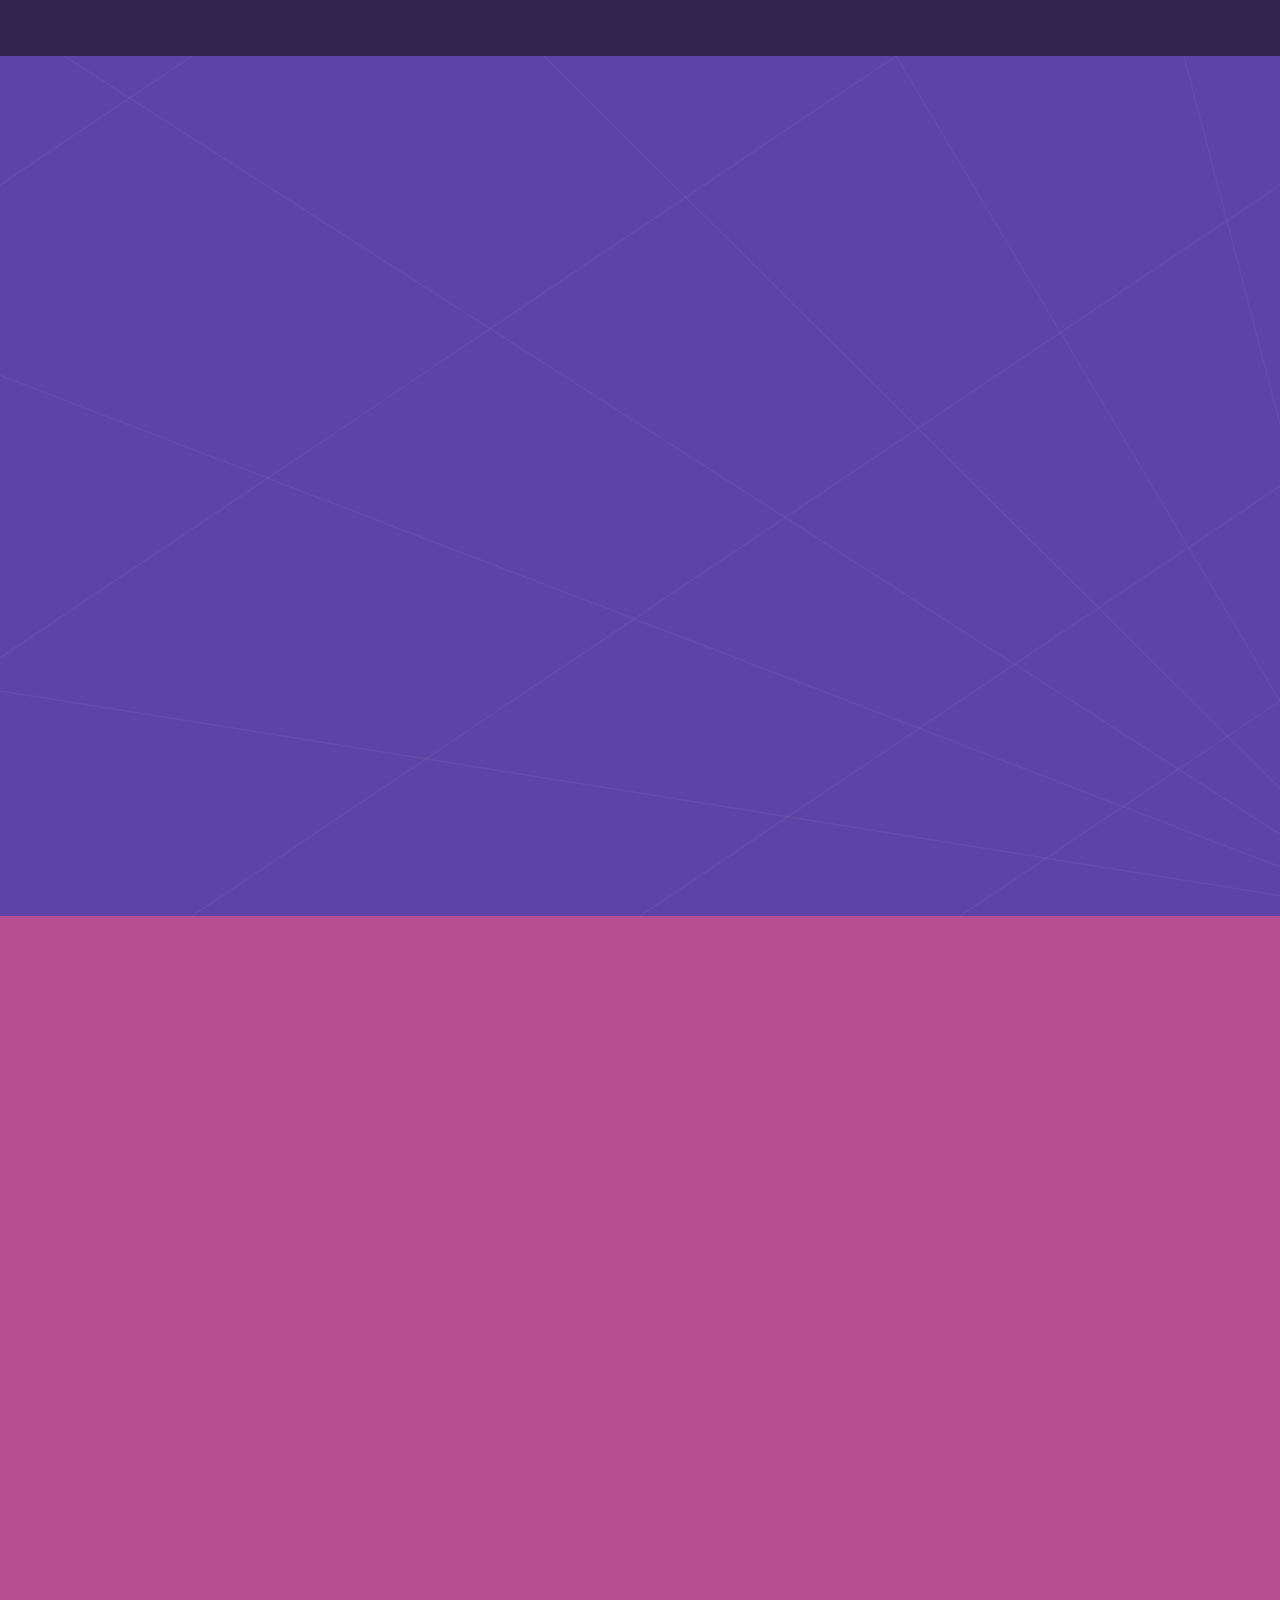
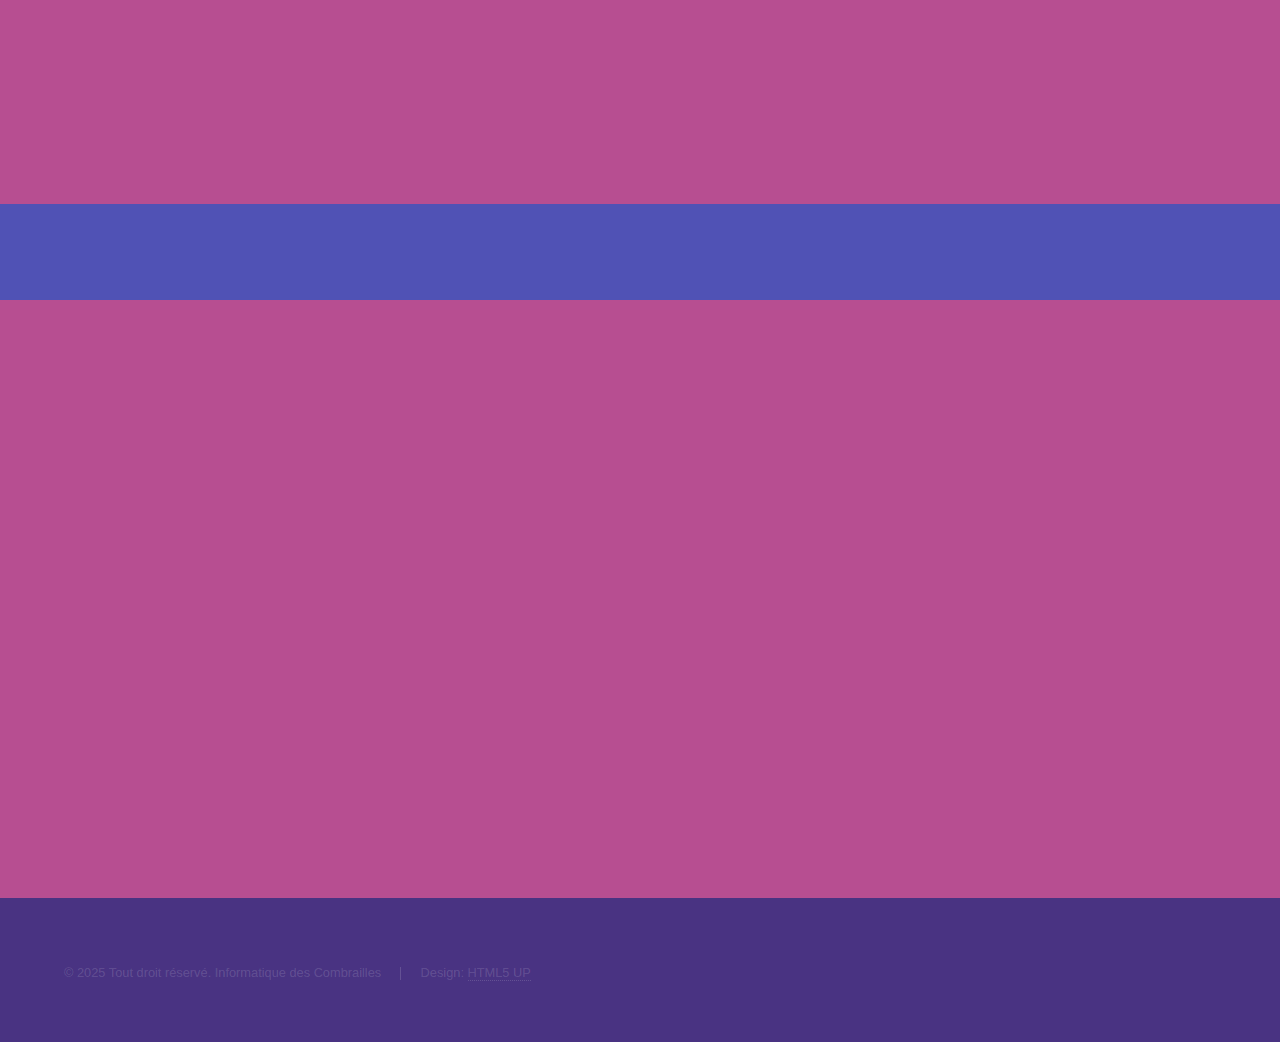
<file: index.html>
<!DOCTYPE HTML>

<html>
	<head>
		<link rel="apple-touch-icon" sizes="180x180" href="/apple-touch-icon.png">
		<link rel="icon" type="image/png" sizes="32x32" href="/favicon-32x32.png">
		<link rel="icon" type="image/png" sizes="16x16" href="/favicon-16x16.png">
		<link rel="manifest" href="/site.webmanifest">
		<title>Informatique des Combrailles</title>
		<meta charset="utf-8" />
		<meta name="viewport" content="width=device-width, initial-scale=1, user-scalable=no" />
		<link rel="stylesheet" href="assets/css/main.css" />
		<noscript><link rel="stylesheet" href="assets/css/noscript.css" /></noscript>
	</head>
	<body class="is-preload">

		<!-- Sidebar -->
			<section id="sidebar">
				<div class="inner">
					<div class="logo-container" style="text-align:center; margin-bottom: 1.5em;">
  					<a href="#intro">
   					 <img src="images/logo.png" alt="Informatique des Combrailles" style="max-width: 100px; height: auto; display: legacy;" />
  					</a>
					</div>
					<nav>
						<ul>
							<li><a href="#intro">Bienvenue</a></li>
							<li><a href="#one">Services</a></li>
							<li><a href="#three">Me Contacter</a></li>
							<li><a href="https://wa.me/33670129242 "target="_blank">06.70.12.92.42</a></li>
						</ul>
					</nav>
				</div>
			</section>

		<!-- Wrapper -->
			<div id="wrapper">

				<!-- Intro -->
					<section id="intro" class="wrapper style1 fullscreen fade-up">
						<div class="inner">
							<h1>Informatique des Combrailles</h1>
							<p>Installé à Pontaumur, j'interviens àdomicile sur tout le secteur des Combrailles pour vous aider à résoudre vos soucis informatiques.
Passionné et expérimenté, je propose des solutions adaptées à chaque besoin : que ce soit pour un dépannage, une mise à niveau ou un conseil.</a>.</p>
							<ul class="actions">
								<li><a href="#one" class="button scrolly">Mes services</a></li>
							</ul>
						</div>
					</section>

				<!-- One -->
					<section id="one" class="wrapper style3 fade-up">
						<div class="inner">
							<h2>Services informatiques proposés</h2>
							<p>Profitez d'une farandole de savoir-faire</p>
							<div class="features">
								<section>
									<span class="icon solid major fa-code"></span>
									<h3>Réinstallation et optimisation de PC & Mac</h3>
									<p>Un ordinateur plein ? des applications à en perdre la tête ? des lenteurs au démarrage ? une bonne réinstallation de votre système d'exploitation est nécessaire.</p>
								</section>
								<section>
									<span class="icon solid major fa-lock"></span>
									<h3>Mise à niveau matériel : SSD, RAM, remplacement écran ou clavier</h3>
									<p>Phasellus convallis elit id ullam corper amet et pulvinar. Duis aliquam turpis mauris, sed ultricies erat dapibus.</p>
								</section>
								<section>
									<span class="icon solid major fa-cog"></span>
									<h3>Installation réseau, box, imprimantes, Wifi, prise ethernet, répéteur</h3>
									<p>Phasellus convallis elit id ullam corper amet et pulvinar. Duis aliquam turpis mauris, sed ultricies erat dapibus.</p>
								</section>
								<section>
									<span class="icon solid major fa-desktop"></span>
									<h3>Conseils en sécurité numérique (arnaques, mots de passe, sauvegardes)</h3>
									<p>Phasellus convallis elit id ullam corper amet et pulvinar. Duis aliquam turpis mauris, sed ultricies erat dapibus.</p>
								</section>
								<section>
									<span class="icon solid major fa-link"></span>
									<h3>Cours à domicile</h3>
									<p>Phasellus convallis elit id ullam corper amet et pulvinar. Duis aliquam turpis mauris, sed ultricies erat dapibus.</p>
								</section>
								<section>
									<span class="icon major fa-gem"></span>
									<h3>Dépannage à domicile ou à distance</h3>
									<p>Phasellus convallis elit id ullam corper amet et pulvinar. Duis aliquam turpis mauris, sed ultricies erat dapibus.</p>
								</section>
							</div>
						</div>
					</section>

				<!-- Two -->
					<section id="two" class="wrapper style2 spotlights">
						<div class="inner">
							<!-- Elfsight Google Reviews | Untitled Google Reviews -->
<script src="https://static.elfsight.com/platform/platform.js" async></script>
<div class="elfsight-app-71d343a3-db5c-45c2-aeb0-e76b1c91f748" data-elfsight-app-lazy></div>
						</div>
					</section>

				<!-- Three -->
				 
					<section id="three" class="wrapper style3 fade-up">
						<div class="inner">
							<h2>Me contacter</h2>
							<p>Envie de discuter d'un projet informatique ou besoin d'un coup de pouce pour votre installation actuelle  N'hésitez pas à me contacter.</p>
								<section>
									<ul class="contact">
										<li>
											<h3>Email</h3>
											<a href="mailto:informatique.combrailles@gmail.com">informatique.combrailles@gmail.com</a>
										</li>
										<li>
											
											<h3>Téléphone</h3>
													<link rel="stylesheet" href="https://cdnjs.cloudflare.com/ajax/libs/font-awesome/6.5.0/css/all.min.css">
													<a href="tel:+33670129242" class="btn-text"><i class="fa-solid fa-phone"></i> Appeler</a>
  													</li>
													<i class="fa-brands fa-whatsapp"></i> </a>
													<a href="https://wa.me/33670129242 "target="_blank">Écrire sur WhatsApp 06.70.12.92.42</a>
										</li>
										<li>
											<h3>Adresse</h3>
												<a href="https://maps.app.goo.gl/1R5yUyXbrxMvW5G39"target="_blank">Saint-avit et alentours</a>
												
										</li>
										<li>
											<h3>Mon Facebook</h3>
											<ul class="icons">
												<li><a href="https://www.facebook.com/people/Informatique-des-Combrailles/61571762973136/"target="_blank" class="icon brands fa-facebook-f"><span class="label">Facebook</span></a></li>
											</ul>
										</li>
									</ul>
								</section>
							</div>
						</div>
					</section>

			</div>

		<!-- Footer -->
			<footer id="footer" class="wrapper style1-alt">
				<div class="inner">
					<ul class="menu">
						<li>&copy; 2025 Tout droit réservé. Informatique des Combrailles</li><li>Design: <a href="http://html5up.net">HTML5 UP</a></li>
					</ul>
				</div>
			</footer>

		<!-- Scripts -->
			<script src="assets/js/jquery.min.js"></script>
			<script src="assets/js/jquery.scrollex.min.js"></script>
			<script src="assets/js/jquery.scrolly.min.js"></script>
			<script src="assets/js/browser.min.js"></script>
			<script src="assets/js/breakpoints.min.js"></script>
			<script src="assets/js/util.js"></script>
			<script src="assets/js/main.js"></script>

	</body>
</html>
</file>
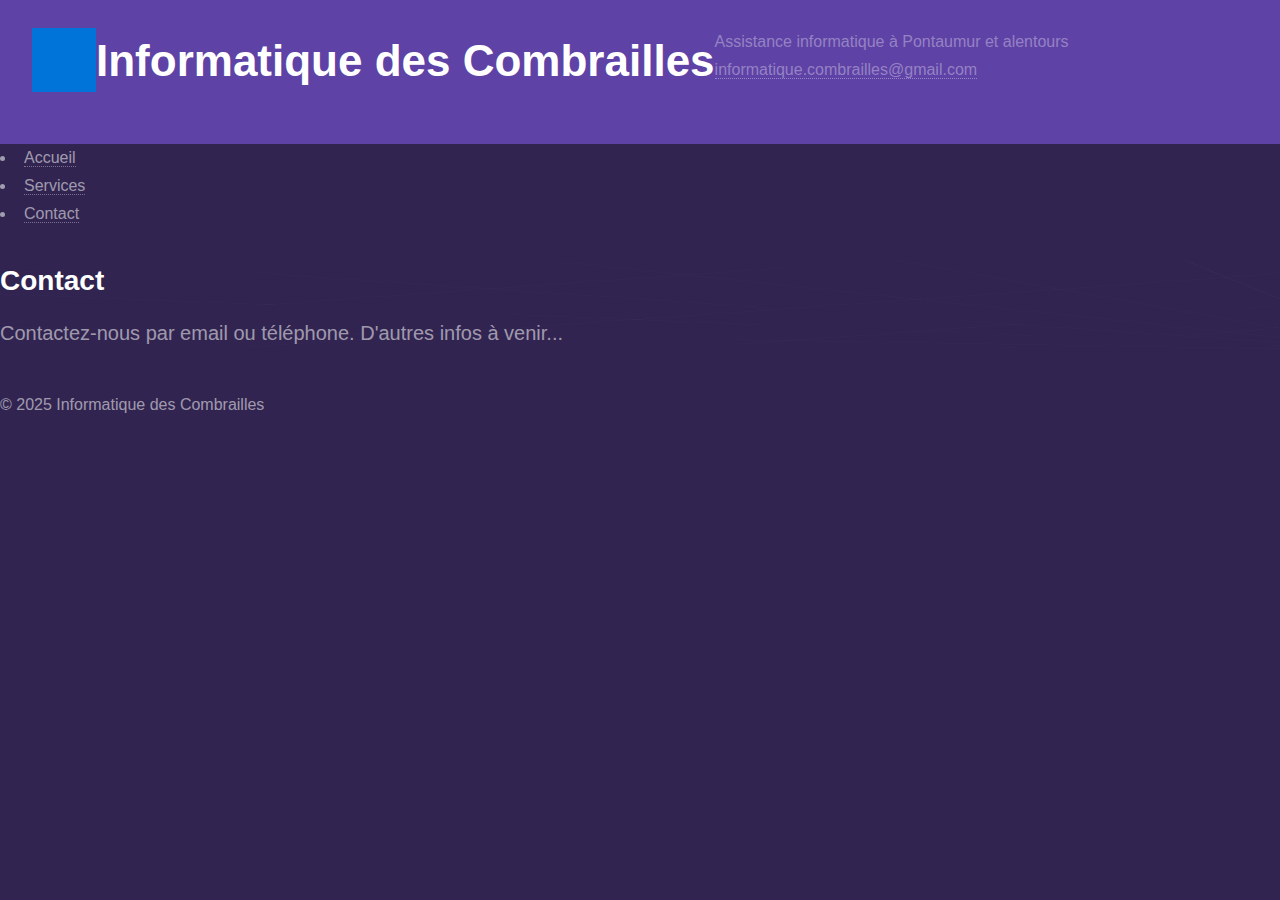
<file: contact.html>
<!DOCTYPE HTML>
<html>
  <head>
    <title>Informatique des Combrailles</title>
    <meta charset="utf-8" />
    <meta name="viewport" content="width=device-width, initial-scale=1, user-scalable=no" />
    <link rel="stylesheet" href="assets/css/main.css" />
    <noscript><link rel="stylesheet" href="assets/css/noscript.css" /></noscript>
  </head>
  <body class="is-preload">
    <div id="wrapper">
      <header id="header" class="alt">
        <span class="logo"><img src="images/logo.svg" alt="" /></span>
        <h1>Informatique des Combrailles</h1>
        <p>Assistance informatique à Pontaumur et alentours<br />
        <a href="mailto:informatique.combrailles@gmail.com">informatique.combrailles@gmail.com</a></p>
      </header>

      <nav id="nav">
        <ul>
          <li><a href="index.html" class="active">Accueil</a></li>
          <li><a href="services.html">Services</a></li>
          <li><a href="contact.html">Contact</a></li>
        </ul>
      </nav>

      <div id="main">
        <section id="intro" class="main">
          <div class="spotlight">
            <div class="content">
              <header class="major">
                <h2>Contact</h2>
              </header>
              <p>Contactez-nous par email ou téléphone. D'autres infos à venir...</p>
            </div>
          </div>
        </section>
      </div>

      <footer id="footer">
        <p class="copyright">© 2025 Informatique des Combrailles</p>
      </footer>
    </div>

    <script src="assets/js/jquery.min.js"></script>
    <script src="assets/js/browser.min.js"></script>
    <script src="assets/js/breakpoints.min.js"></script>
    <script src="assets/js/util.js"></script>
    <script src="assets/js/main.js"></script>
  </body>
</html>
</file>
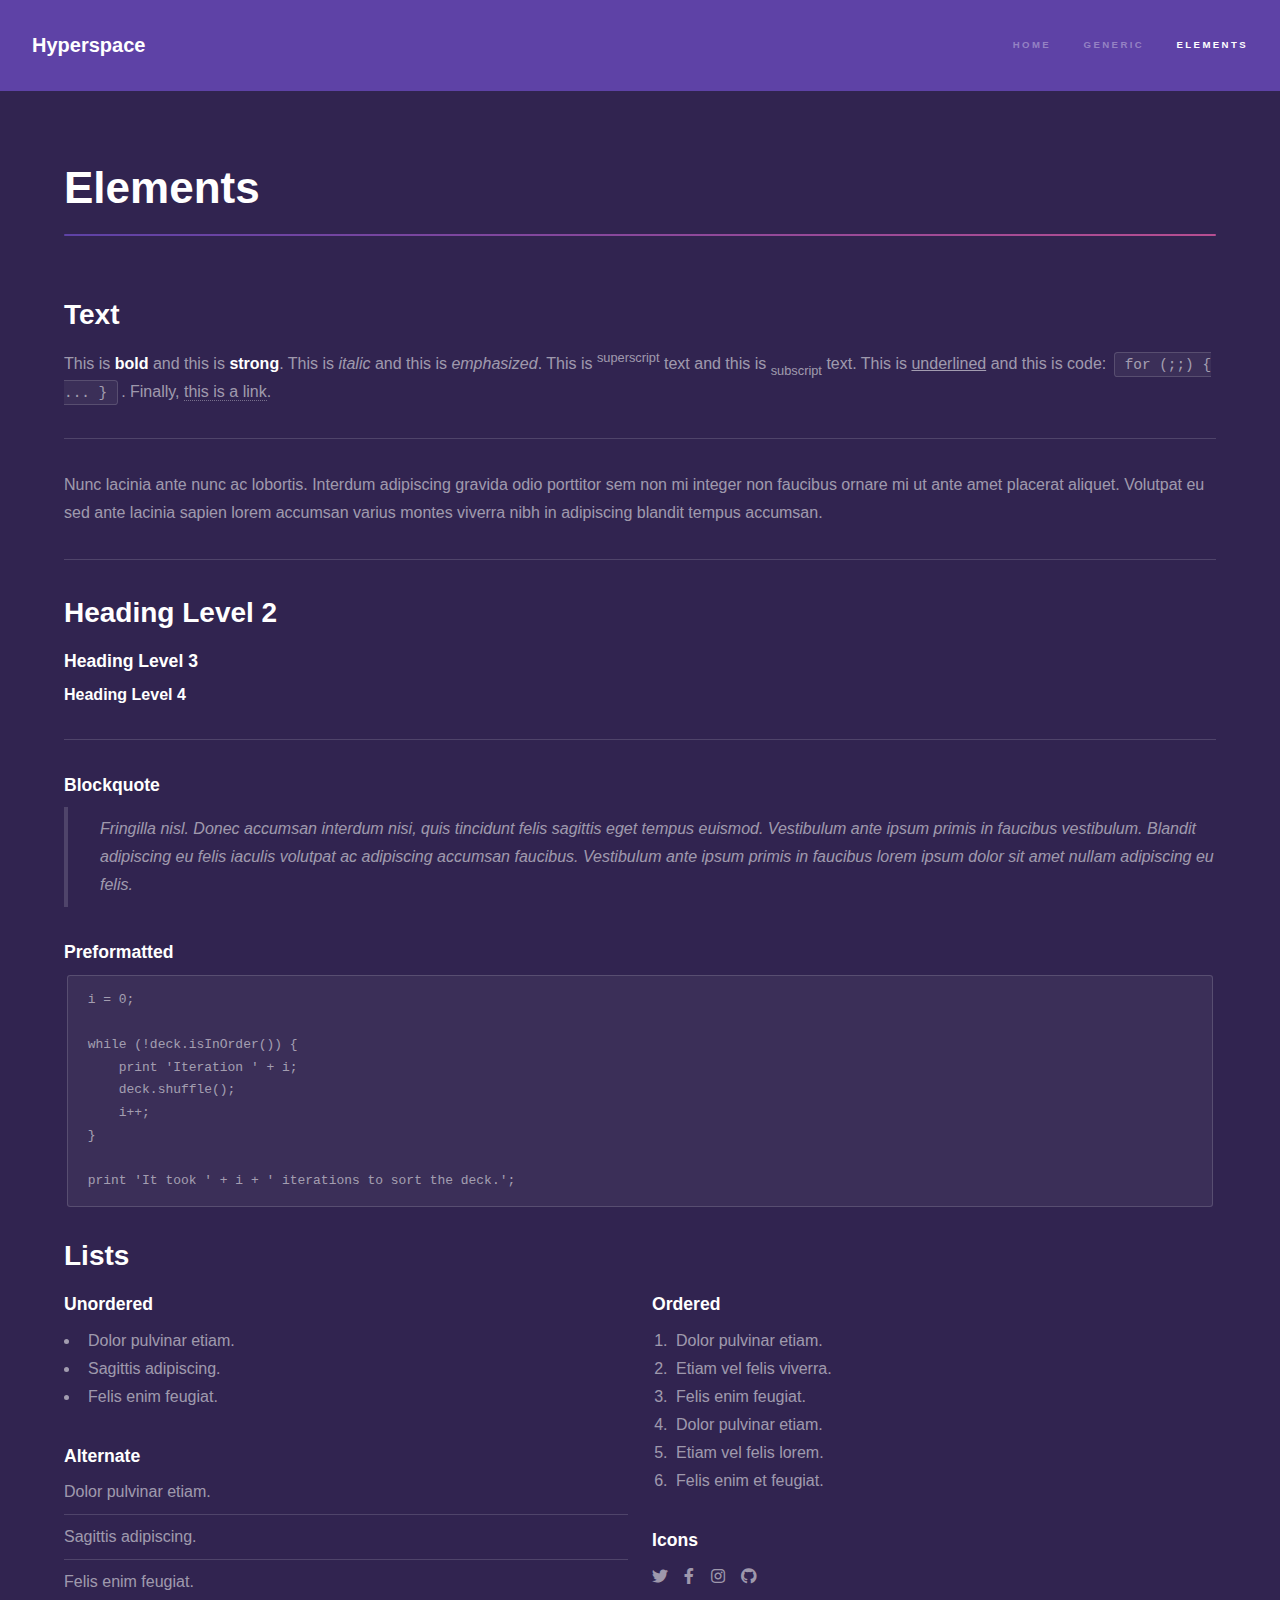
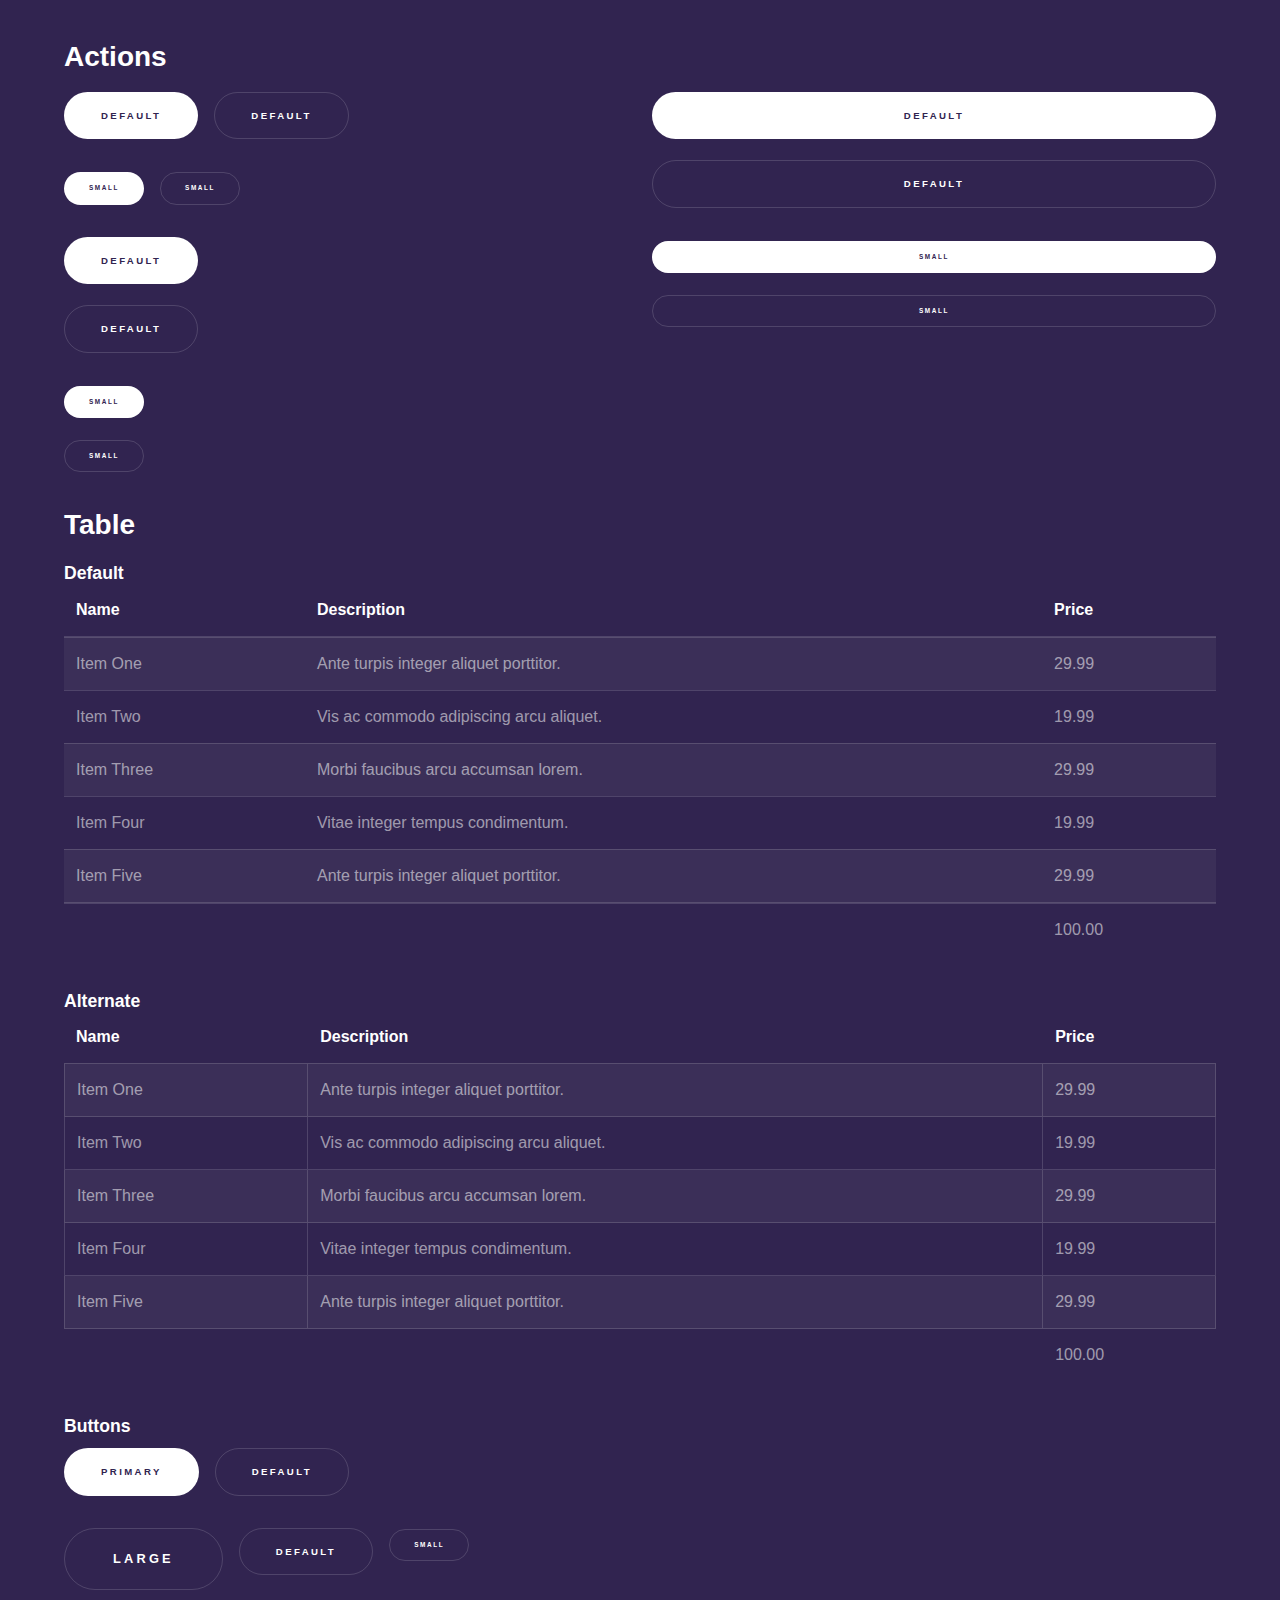
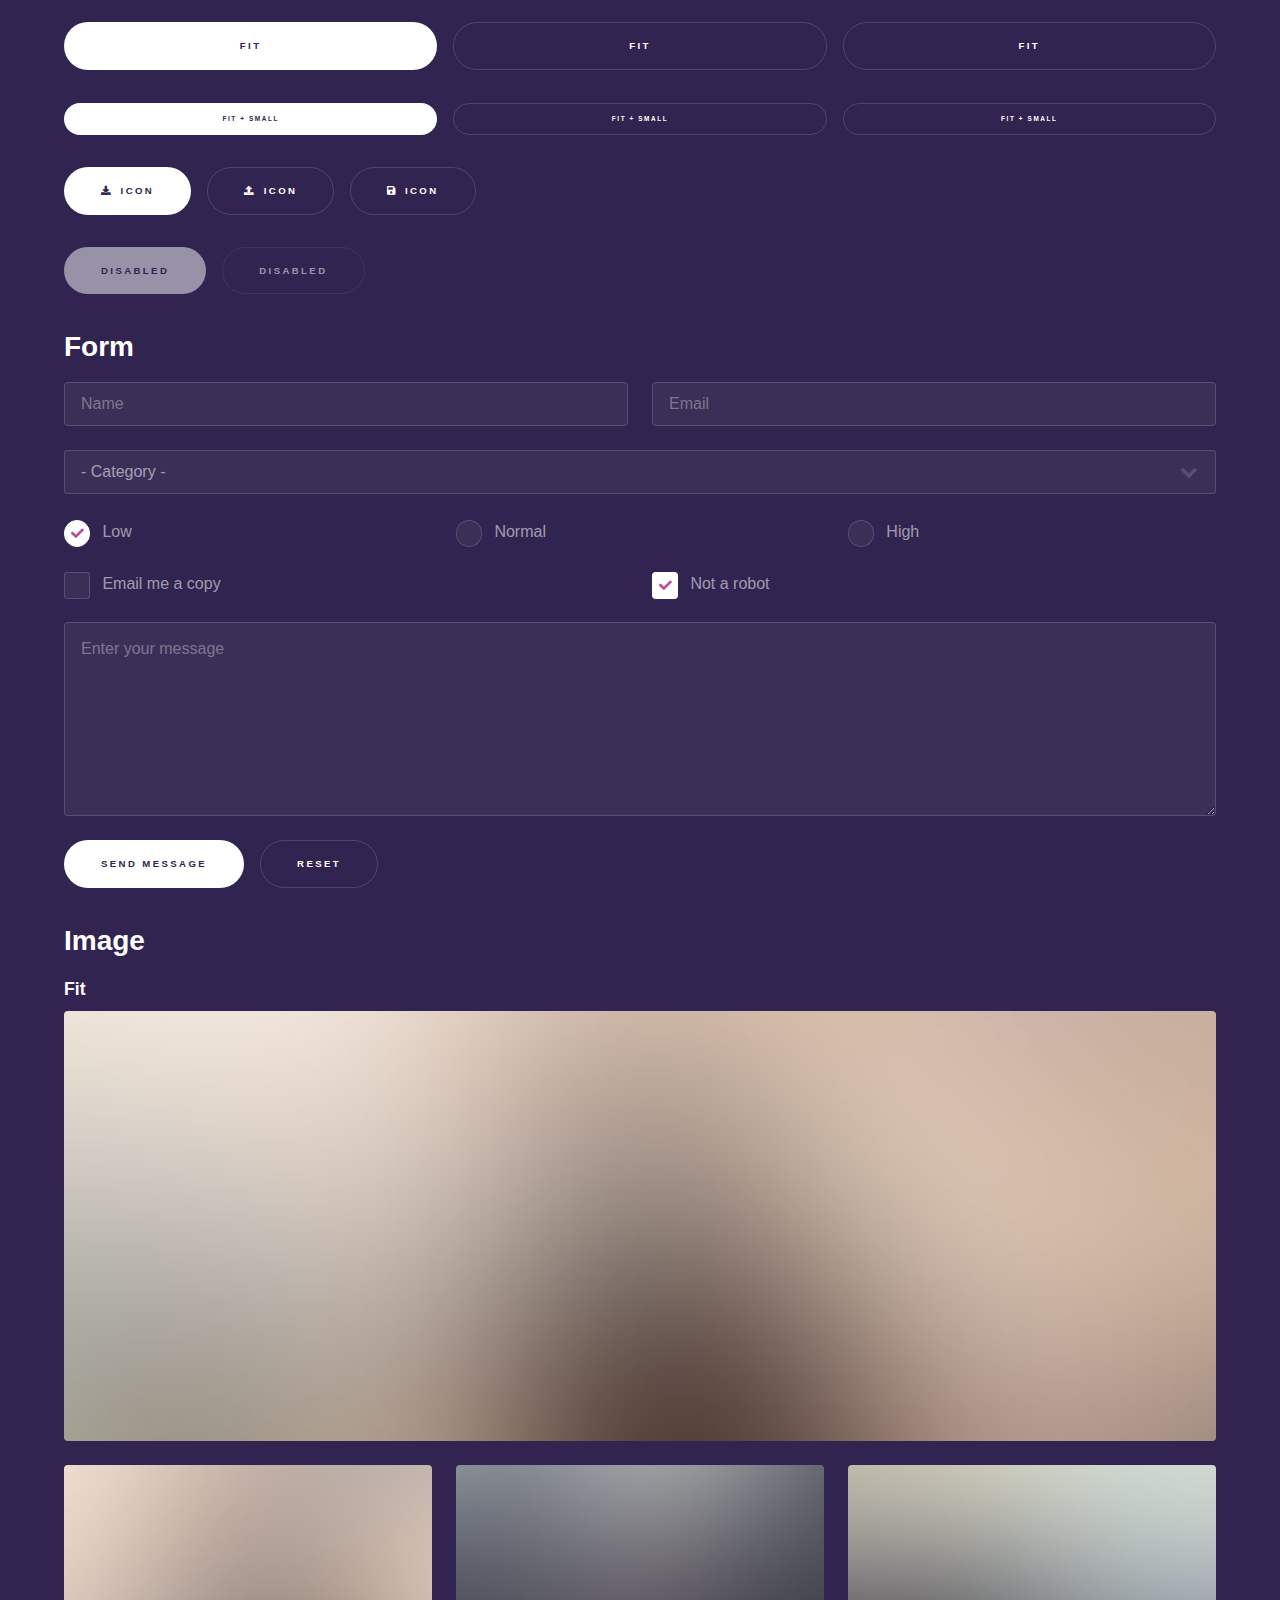
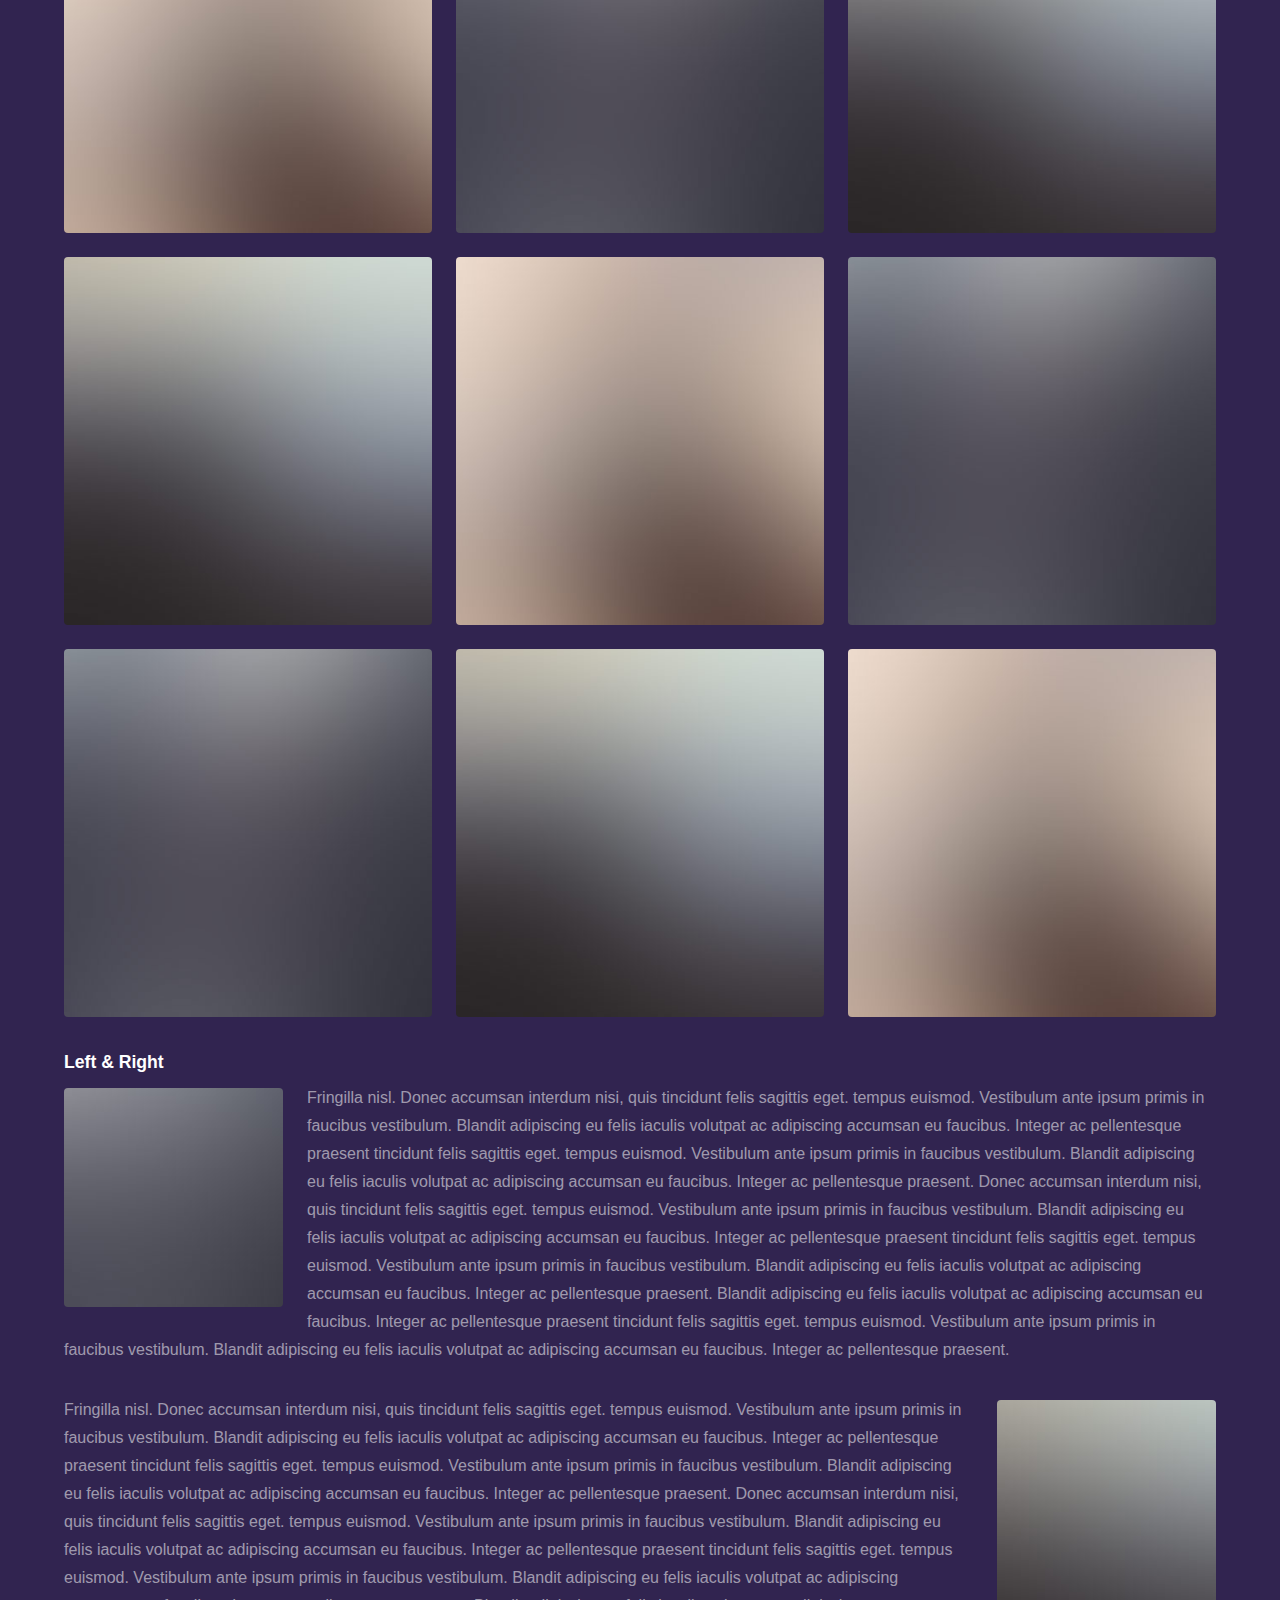
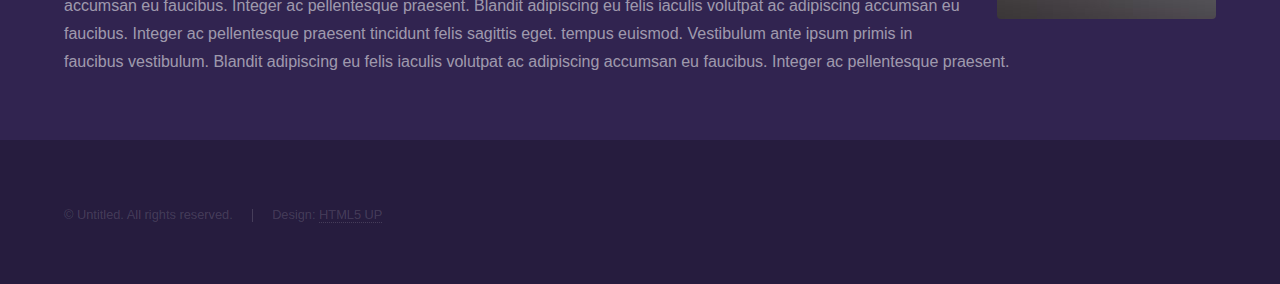
<file: elements.html>
<!DOCTYPE HTML>
<!--
	Hyperspace by HTML5 UP
	html5up.net | @ajlkn
	Free for personal and commercial use under the CCA 3.0 license (html5up.net/license)
-->
<html>
	<head>
		<title>Elements - Hyperspace by HTML5 UP</title>
		<meta charset="utf-8" />
		<meta name="viewport" content="width=device-width, initial-scale=1, user-scalable=no" />
		<link rel="stylesheet" href="assets/css/main.css" />
		<noscript><link rel="stylesheet" href="assets/css/noscript.css" /></noscript>
	</head>
	<body class="is-preload">

		<!-- Header -->
			<header id="header">
				<a href="index.html" class="title">Hyperspace</a>
				<nav>
					<ul>
						<li><a href="index.html">Home</a></li>
						<li><a href="generic.html">Generic</a></li>
						<li><a href="elements.html"  class="active">Elements</a></li>
					</ul>
				</nav>
			</header>

		<!-- Wrapper -->
			<div id="wrapper">

				<!-- Main -->
					<section id="main" class="wrapper">
						<div class="inner">
							<h1 class="major">Elements</h1>

							<!-- Text -->
								<section>
									<h2>Text</h2>
									<p>This is <b>bold</b> and this is <strong>strong</strong>. This is <i>italic</i> and this is <em>emphasized</em>.
									This is <sup>superscript</sup> text and this is <sub>subscript</sub> text.
									This is <u>underlined</u> and this is code: <code>for (;;) { ... }</code>. Finally, <a href="#">this is a link</a>.</p>
									<hr />
									<p>Nunc lacinia ante nunc ac lobortis. Interdum adipiscing gravida odio porttitor sem non mi integer non faucibus ornare mi ut ante amet placerat aliquet. Volutpat eu sed ante lacinia sapien lorem accumsan varius montes viverra nibh in adipiscing blandit tempus accumsan.</p>
									<hr />
									<h2>Heading Level 2</h2>
									<h3>Heading Level 3</h3>
									<h4>Heading Level 4</h4>
									<hr />
									<h3>Blockquote</h3>
									<blockquote>Fringilla nisl. Donec accumsan interdum nisi, quis tincidunt felis sagittis eget tempus euismod. Vestibulum ante ipsum primis in faucibus vestibulum. Blandit adipiscing eu felis iaculis volutpat ac adipiscing accumsan faucibus. Vestibulum ante ipsum primis in faucibus lorem ipsum dolor sit amet nullam adipiscing eu felis.</blockquote>
									<h3>Preformatted</h3>
									<pre><code>i = 0;

while (!deck.isInOrder()) {
    print 'Iteration ' + i;
    deck.shuffle();
    i++;
}

print 'It took ' + i + ' iterations to sort the deck.';</code></pre>
								</section>

							<!-- Lists -->
								<section>
									<h2>Lists</h2>
									<div class="row">
										<div class="col-6 col-12-medium">
											<h3>Unordered</h3>
											<ul>
												<li>Dolor pulvinar etiam.</li>
												<li>Sagittis adipiscing.</li>
												<li>Felis enim feugiat.</li>
											</ul>
											<h3>Alternate</h3>
											<ul class="alt">
												<li>Dolor pulvinar etiam.</li>
												<li>Sagittis adipiscing.</li>
												<li>Felis enim feugiat.</li>
											</ul>
										</div>
										<div class="col-6 col-12-medium">
											<h3>Ordered</h3>
											<ol>
												<li>Dolor pulvinar etiam.</li>
												<li>Etiam vel felis viverra.</li>
												<li>Felis enim feugiat.</li>
												<li>Dolor pulvinar etiam.</li>
												<li>Etiam vel felis lorem.</li>
												<li>Felis enim et feugiat.</li>
											</ol>
											<h3>Icons</h3>
											<ul class="icons">
												<li><a href="#" class="icon brands fa-twitter"><span class="label">Twitter</span></a></li>
												<li><a href="#" class="icon brands fa-facebook-f"><span class="label">Facebook</span></a></li>
												<li><a href="#" class="icon brands fa-instagram"><span class="label">Instagram</span></a></li>
												<li><a href="#" class="icon brands fa-github"><span class="label">Github</span></a></li>
											</ul>
										</div>
									</div>
									<h2>Actions</h2>
									<div class="row">
										<div class="col-6 col-12-medium">
											<ul class="actions">
												<li><a href="#" class="button primary">Default</a></li>
												<li><a href="#" class="button">Default</a></li>
											</ul>
											<ul class="actions small">
												<li><a href="#" class="button primary small">Small</a></li>
												<li><a href="#" class="button small">Small</a></li>
											</ul>
											<ul class="actions stacked">
												<li><a href="#" class="button primary">Default</a></li>
												<li><a href="#" class="button">Default</a></li>
											</ul>
											<ul class="actions stacked">
												<li><a href="#" class="button primary small">Small</a></li>
												<li><a href="#" class="button small">Small</a></li>
											</ul>
										</div>
										<div class="col-6 col-12-medium">
											<ul class="actions stacked">
												<li><a href="#" class="button primary fit">Default</a></li>
												<li><a href="#" class="button fit">Default</a></li>
											</ul>
											<ul class="actions stacked">
												<li><a href="#" class="button primary small fit">Small</a></li>
												<li><a href="#" class="button small fit">Small</a></li>
											</ul>
										</div>
									</div>
								</section>

							<!-- Table -->
								<section>
									<h2>Table</h2>
									<h3>Default</h3>
									<div class="table-wrapper">
										<table>
											<thead>
												<tr>
													<th>Name</th>
													<th>Description</th>
													<th>Price</th>
												</tr>
											</thead>
											<tbody>
												<tr>
													<td>Item One</td>
													<td>Ante turpis integer aliquet porttitor.</td>
													<td>29.99</td>
												</tr>
												<tr>
													<td>Item Two</td>
													<td>Vis ac commodo adipiscing arcu aliquet.</td>
													<td>19.99</td>
												</tr>
												<tr>
													<td>Item Three</td>
													<td> Morbi faucibus arcu accumsan lorem.</td>
													<td>29.99</td>
												</tr>
												<tr>
													<td>Item Four</td>
													<td>Vitae integer tempus condimentum.</td>
													<td>19.99</td>
												</tr>
												<tr>
													<td>Item Five</td>
													<td>Ante turpis integer aliquet porttitor.</td>
													<td>29.99</td>
												</tr>
											</tbody>
											<tfoot>
												<tr>
													<td colspan="2"></td>
													<td>100.00</td>
												</tr>
											</tfoot>
										</table>
									</div>

									<h3>Alternate</h3>
									<div class="table-wrapper">
										<table class="alt">
											<thead>
												<tr>
													<th>Name</th>
													<th>Description</th>
													<th>Price</th>
												</tr>
											</thead>
											<tbody>
												<tr>
													<td>Item One</td>
													<td>Ante turpis integer aliquet porttitor.</td>
													<td>29.99</td>
												</tr>
												<tr>
													<td>Item Two</td>
													<td>Vis ac commodo adipiscing arcu aliquet.</td>
													<td>19.99</td>
												</tr>
												<tr>
													<td>Item Three</td>
													<td> Morbi faucibus arcu accumsan lorem.</td>
													<td>29.99</td>
												</tr>
												<tr>
													<td>Item Four</td>
													<td>Vitae integer tempus condimentum.</td>
													<td>19.99</td>
												</tr>
												<tr>
													<td>Item Five</td>
													<td>Ante turpis integer aliquet porttitor.</td>
													<td>29.99</td>
												</tr>
											</tbody>
											<tfoot>
												<tr>
													<td colspan="2"></td>
													<td>100.00</td>
												</tr>
											</tfoot>
										</table>
									</div>
								</section>

							<!-- Buttons -->
								<section>
									<h3>Buttons</h3>
									<ul class="actions">
										<li><a href="#" class="button primary">Primary</a></li>
										<li><a href="#" class="button">Default</a></li>
									</ul>
									<ul class="actions">
										<li><a href="#" class="button large">Large</a></li>
										<li><a href="#" class="button">Default</a></li>
										<li><a href="#" class="button small">Small</a></li>
									</ul>
									<ul class="actions fit">
										<li><a href="#" class="button primary fit">Fit</a></li>
										<li><a href="#" class="button fit">Fit</a></li>
										<li><a href="#" class="button fit">Fit</a></li>
									</ul>
									<ul class="actions fit small">
										<li><a href="#" class="button primary fit small">Fit + Small</a></li>
										<li><a href="#" class="button fit small">Fit + Small</a></li>
										<li><a href="#" class="button fit small">Fit + Small</a></li>
									</ul>
									<ul class="actions">
										<li><a href="#" class="button primary icon solid fa-download">Icon</a></li>
										<li><a href="#" class="button icon solid fa-upload">Icon</a></li>
										<li><a href="#" class="button icon solid fa-save">Icon</a></li>
									</ul>
									<ul class="actions">
										<li><span class="button primary disabled">Disabled</span></li>
										<li><span class="button disabled">Disabled</span></li>
									</ul>
								</section>

							<!-- Form -->
								<section>
									<h2>Form</h2>
									<form method="post" action="#">
										<div class="row gtr-uniform">
											<div class="col-6 col-12-xsmall">
												<input type="text" name="demo-name" id="demo-name" value="" placeholder="Name" />
											</div>
											<div class="col-6 col-12-xsmall">
												<input type="email" name="demo-email" id="demo-email" value="" placeholder="Email" />
											</div>
											<div class="col-12">
												<select name="demo-category" id="demo-category">
													<option value="">- Category -</option>
													<option value="1">Manufacturing</option>
													<option value="1">Shipping</option>
													<option value="1">Administration</option>
													<option value="1">Human Resources</option>
												</select>
											</div>
											<div class="col-4 col-12-small">
												<input type="radio" id="demo-priority-low" name="demo-priority" checked>
												<label for="demo-priority-low">Low</label>
											</div>
											<div class="col-4 col-12-small">
												<input type="radio" id="demo-priority-normal" name="demo-priority">
												<label for="demo-priority-normal">Normal</label>
											</div>
											<div class="col-4 col-12-small">
												<input type="radio" id="demo-priority-high" name="demo-priority">
												<label for="demo-priority-high">High</label>
											</div>
											<div class="col-6 col-12-small">
												<input type="checkbox" id="demo-copy" name="demo-copy">
												<label for="demo-copy">Email me a copy</label>
											</div>
											<div class="col-6 col-12-small">
												<input type="checkbox" id="demo-human" name="demo-human" checked>
												<label for="demo-human">Not a robot</label>
											</div>
											<div class="col-12">
												<textarea name="demo-message" id="demo-message" placeholder="Enter your message" rows="6"></textarea>
											</div>
											<div class="col-12">
												<ul class="actions">
													<li><input type="submit" value="Send Message" class="primary" /></li>
													<li><input type="reset" value="Reset" /></li>
												</ul>
											</div>
										</div>
									</form>
								</section>

							<!-- Image -->
								<section>
									<h2>Image</h2>
									<h3>Fit</h3>
									<div class="box alt">
										<div class="row gtr-uniform">
											<div class="col-12"><span class="image fit"><img src="images/pic04.jpg" alt="" /></span></div>
											<div class="col-4"><span class="image fit"><img src="images/pic01.jpg" alt="" /></span></div>
											<div class="col-4"><span class="image fit"><img src="images/pic02.jpg" alt="" /></span></div>
											<div class="col-4"><span class="image fit"><img src="images/pic03.jpg" alt="" /></span></div>
											<div class="col-4"><span class="image fit"><img src="images/pic03.jpg" alt="" /></span></div>
											<div class="col-4"><span class="image fit"><img src="images/pic01.jpg" alt="" /></span></div>
											<div class="col-4"><span class="image fit"><img src="images/pic02.jpg" alt="" /></span></div>
											<div class="col-4"><span class="image fit"><img src="images/pic02.jpg" alt="" /></span></div>
											<div class="col-4"><span class="image fit"><img src="images/pic03.jpg" alt="" /></span></div>
											<div class="col-4"><span class="image fit"><img src="images/pic01.jpg" alt="" /></span></div>
										</div>
									</div>
									<h3>Left &amp; Right</h3>
									<p><span class="image left"><img src="images/pic05.jpg" alt="" /></span>Fringilla nisl. Donec accumsan interdum nisi, quis tincidunt felis sagittis eget. tempus euismod. Vestibulum ante ipsum primis in faucibus vestibulum. Blandit adipiscing eu felis iaculis volutpat ac adipiscing accumsan eu faucibus. Integer ac pellentesque praesent tincidunt felis sagittis eget. tempus euismod. Vestibulum ante ipsum primis in faucibus vestibulum. Blandit adipiscing eu felis iaculis volutpat ac adipiscing accumsan eu faucibus. Integer ac pellentesque praesent. Donec accumsan interdum nisi, quis tincidunt felis sagittis eget. tempus euismod. Vestibulum ante ipsum primis in faucibus vestibulum. Blandit adipiscing eu felis iaculis volutpat ac adipiscing accumsan eu faucibus. Integer ac pellentesque praesent tincidunt felis sagittis eget. tempus euismod. Vestibulum ante ipsum primis in faucibus vestibulum. Blandit adipiscing eu felis iaculis volutpat ac adipiscing accumsan eu faucibus. Integer ac pellentesque praesent. Blandit adipiscing eu felis iaculis volutpat ac adipiscing accumsan eu faucibus. Integer ac pellentesque praesent tincidunt felis sagittis eget. tempus euismod. Vestibulum ante ipsum primis in faucibus vestibulum. Blandit adipiscing eu felis iaculis volutpat ac adipiscing accumsan eu faucibus. Integer ac pellentesque praesent.</p>
									<p><span class="image right"><img src="images/pic06.jpg" alt="" /></span>Fringilla nisl. Donec accumsan interdum nisi, quis tincidunt felis sagittis eget. tempus euismod. Vestibulum ante ipsum primis in faucibus vestibulum. Blandit adipiscing eu felis iaculis volutpat ac adipiscing accumsan eu faucibus. Integer ac pellentesque praesent tincidunt felis sagittis eget. tempus euismod. Vestibulum ante ipsum primis in faucibus vestibulum. Blandit adipiscing eu felis iaculis volutpat ac adipiscing accumsan eu faucibus. Integer ac pellentesque praesent. Donec accumsan interdum nisi, quis tincidunt felis sagittis eget. tempus euismod. Vestibulum ante ipsum primis in faucibus vestibulum. Blandit adipiscing eu felis iaculis volutpat ac adipiscing accumsan eu faucibus. Integer ac pellentesque praesent tincidunt felis sagittis eget. tempus euismod. Vestibulum ante ipsum primis in faucibus vestibulum. Blandit adipiscing eu felis iaculis volutpat ac adipiscing accumsan eu faucibus. Integer ac pellentesque praesent. Blandit adipiscing eu felis iaculis volutpat ac adipiscing accumsan eu faucibus. Integer ac pellentesque praesent tincidunt felis sagittis eget. tempus euismod. Vestibulum ante ipsum primis in faucibus vestibulum. Blandit adipiscing eu felis iaculis volutpat ac adipiscing accumsan eu faucibus. Integer ac pellentesque praesent.</p>
								</section>

						</div>
					</section>

			</div>

		<!-- Footer -->
			<footer id="footer" class="wrapper alt">
				<div class="inner">
					<ul class="menu">
						<li>&copy; Untitled. All rights reserved.</li><li>Design: <a href="http://html5up.net">HTML5 UP</a></li>
					</ul>
				</div>
			</footer>

		<!-- Scripts -->
			<script src="assets/js/jquery.min.js"></script>
			<script src="assets/js/jquery.scrollex.min.js"></script>
			<script src="assets/js/jquery.scrolly.min.js"></script>
			<script src="assets/js/browser.min.js"></script>
			<script src="assets/js/breakpoints.min.js"></script>
			<script src="assets/js/util.js"></script>
			<script src="assets/js/main.js"></script>

	</body>
</html>
</file>
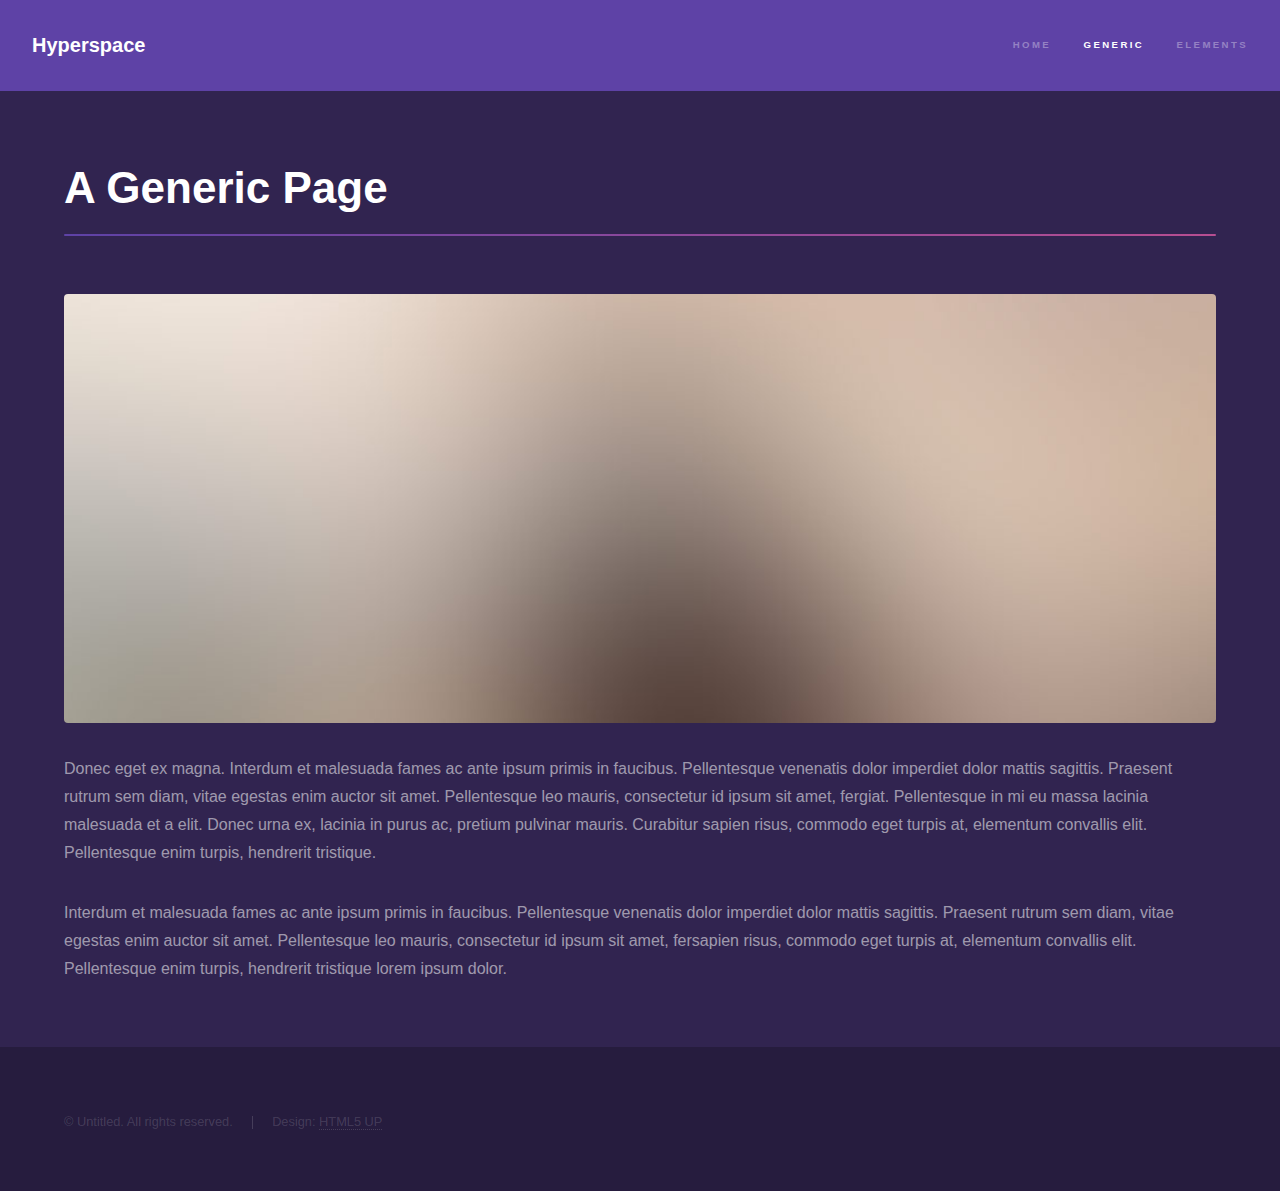
<file: generic.html>
<!DOCTYPE HTML>
<!--
	Hyperspace by HTML5 UP
	html5up.net | @ajlkn
	Free for personal and commercial use under the CCA 3.0 license (html5up.net/license)
-->
<html>
	<head>
		<title>Generic - Hyperspace by HTML5 UP</title>
		<meta charset="utf-8" />
		<meta name="viewport" content="width=device-width, initial-scale=1, user-scalable=no" />
		<link rel="stylesheet" href="assets/css/main.css" />
		<noscript><link rel="stylesheet" href="assets/css/noscript.css" /></noscript>
	</head>
	<body class="is-preload">

		<!-- Header -->
			<header id="header">
				<a href="index.html" class="title">Hyperspace</a>
				<nav>
					<ul>
						<li><a href="index.html">Home</a></li>
						<li><a href="generic.html" class="active">Generic</a></li>
						<li><a href="elements.html">Elements</a></li>
					</ul>
				</nav>
			</header>

		<!-- Wrapper -->
			<div id="wrapper">

				<!-- Main -->
					<section id="main" class="wrapper">
						<div class="inner">
							<h1 class="major">A Generic Page</h1>
							<span class="image fit"><img src="images/pic04.jpg" alt="" /></span>
							<p>Donec eget ex magna. Interdum et malesuada fames ac ante ipsum primis in faucibus. Pellentesque venenatis dolor imperdiet dolor mattis sagittis. Praesent rutrum sem diam, vitae egestas enim auctor sit amet. Pellentesque leo mauris, consectetur id ipsum sit amet, fergiat. Pellentesque in mi eu massa lacinia malesuada et a elit. Donec urna ex, lacinia in purus ac, pretium pulvinar mauris. Curabitur sapien risus, commodo eget turpis at, elementum convallis elit. Pellentesque enim turpis, hendrerit tristique.</p>
							<p>Interdum et malesuada fames ac ante ipsum primis in faucibus. Pellentesque venenatis dolor imperdiet dolor mattis sagittis. Praesent rutrum sem diam, vitae egestas enim auctor sit amet. Pellentesque leo mauris, consectetur id ipsum sit amet, fersapien risus, commodo eget turpis at, elementum convallis elit. Pellentesque enim turpis, hendrerit tristique lorem ipsum dolor.</p>
						</div>
					</section>

			</div>

		<!-- Footer -->
			<footer id="footer" class="wrapper alt">
				<div class="inner">
					<ul class="menu">
						<li>&copy; Untitled. All rights reserved.</li><li>Design: <a href="http://html5up.net">HTML5 UP</a></li>
					</ul>
				</div>
			</footer>

		<!-- Scripts -->
			<script src="assets/js/jquery.min.js"></script>
			<script src="assets/js/jquery.scrollex.min.js"></script>
			<script src="assets/js/jquery.scrolly.min.js"></script>
			<script src="assets/js/browser.min.js"></script>
			<script src="assets/js/breakpoints.min.js"></script>
			<script src="assets/js/util.js"></script>
			<script src="assets/js/main.js"></script>

	</body>
</html>
</file>
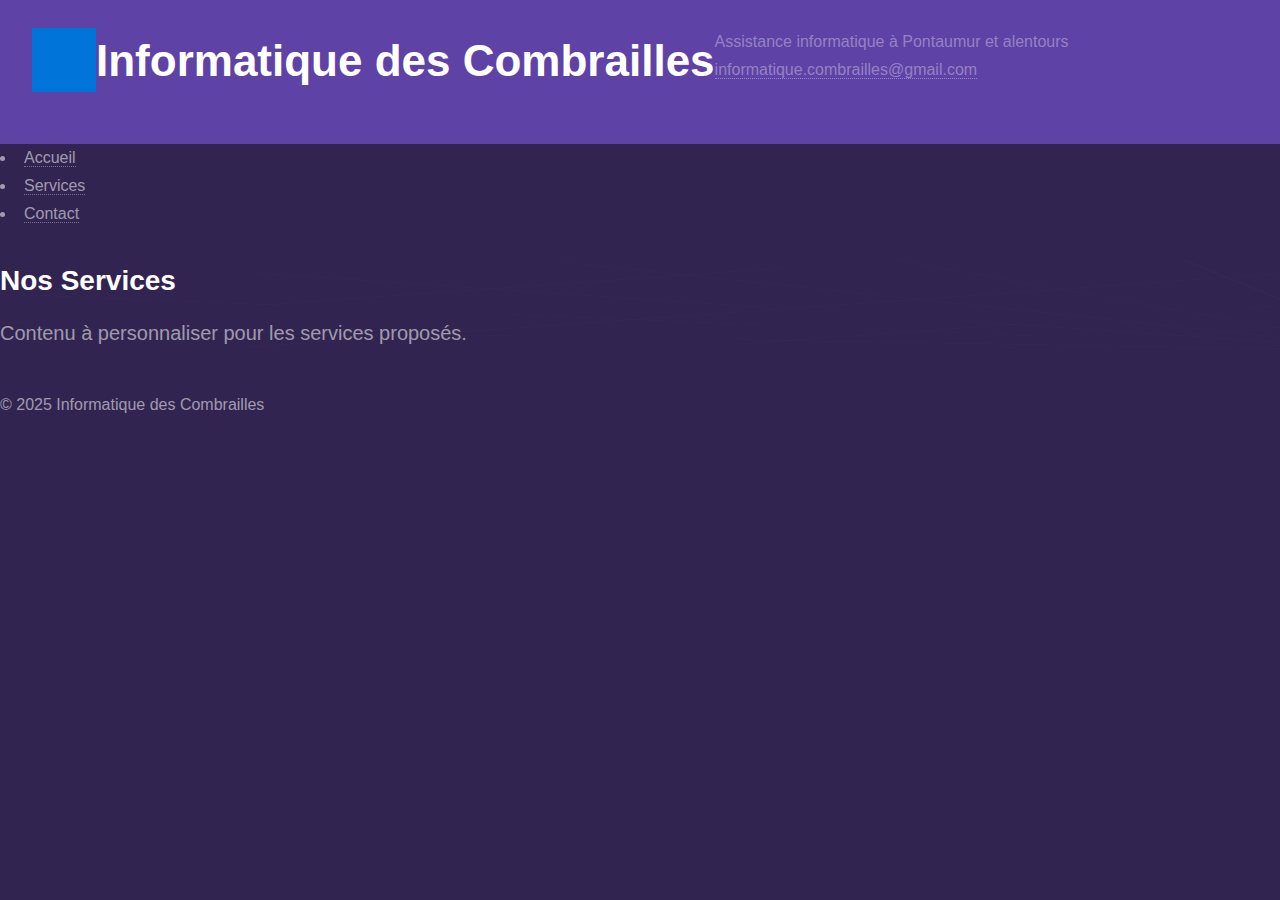
<file: services.html>
<!DOCTYPE HTML>
<html>
  <head>
    <title>Informatique des Combrailles</title>
    <meta charset="utf-8" />
    <meta name="viewport" content="width=device-width, initial-scale=1, user-scalable=no" />
    <link rel="stylesheet" href="assets/css/main.css" />
    <noscript><link rel="stylesheet" href="assets/css/noscript.css" /></noscript>
  </head>
  <body class="is-preload">
    <div id="wrapper">
      <header id="header" class="alt">
        <span class="logo"><img src="images/logo.svg" alt="" /></span>
        <h1>Informatique des Combrailles</h1>
        <p>Assistance informatique à Pontaumur et alentours<br />
        <a href="mailto:informatique.combrailles@gmail.com">informatique.combrailles@gmail.com</a></p>
      </header>

      <nav id="nav">
        <ul>
          <li><a href="index.html" class="active">Accueil</a></li>
          <li><a href="services.html">Services</a></li>
          <li><a href="contact.html">Contact</a></li>
        </ul>
      </nav>

      <div id="main">
        <section id="intro" class="main">
          <div class="spotlight">
            <div class="content">
              <header class="major">
                <h2>Nos Services</h2>
              </header>
              <p>Contenu à personnaliser pour les services proposés.</p>
            </div>
          </div>
        </section>
      </div>

      <footer id="footer">
        <p class="copyright">© 2025 Informatique des Combrailles</p>
      </footer>
    </div>

    <script src="assets/js/jquery.min.js"></script>
    <script src="assets/js/browser.min.js"></script>
    <script src="assets/js/breakpoints.min.js"></script>
    <script src="assets/js/util.js"></script>
    <script src="assets/js/main.js"></script>
  </body>
</html>
</file>
<file: assets/css/noscript.css>
/*
	Hyperspace by HTML5 UP
	html5up.net | @ajlkn
	Free for personal and commercial use under the CCA 3.0 license (html5up.net/license)
*/

/* Spotlights */

	.spotlights > section > .image:before {
		opacity: 0 !important;
	}

	.spotlights > section > .content > .inner {
		-moz-transform: none !important;
		-webkit-transform: none !important;
		-ms-transform: none !important;
		transform: none !important;
		opacity: 1 !important;
	}

/* Wrapper */

	.wrapper > .inner {
		opacity: 1 !important;
		-moz-transform: none !important;
		-webkit-transform: none !important;
		-ms-transform: none !important;
		transform: none !important;
	}

/* Sidebar */

	#sidebar > .inner {
		opacity: 1 !important;
	}

	#sidebar nav > ul > li {
		-moz-transform: none !important;
		-webkit-transform: none !important;
		-ms-transform: none !important;
		transform: none !important;
		opacity: 1 !important;
	}
</file>
<file: assets/css/main.css>
@import url(fontawesome-all.min.css);

/*
	Hyperspace by HTML5 UP
	html5up.net | @ajlkn
	Free for personal and commercial use under the CCA 3.0 license (html5up.net/license)
*/

html, body, div, span, applet, object,
iframe, h1, h2, h3, h4, h5, h6, p, blockquote,
pre, a, abbr, acronym, address, big, cite,
code, del, dfn, em, img, ins, kbd, q, s, samp,
small, strike, strong, sub, sup, tt, var, b,
u, i, center, dl, dt, dd, ol, ul, li, fieldset,
form, label, legend, table, caption, tbody,
tfoot, thead, tr, th, td, article, aside,
canvas, details, embed, figure, figcaption,
footer, header, hgroup, menu, nav, output, ruby,
section, summary, time, mark, audio, video {
	margin: 0;
	padding: 0;
	border: 0;
	font-size: 100%;
	font: inherit;
	vertical-align: baseline;}

article, aside, details, figcaption, figure,
footer, header, hgroup, menu, nav, section {
	display: block;}

body {
	line-height: 1;
}

ol, ul {
	list-style: none;
}

blockquote, q {
	quotes: none;
}

	blockquote:before, blockquote:after, q:before, q:after {
		content: '';
		content: none;
	}

table {
	border-collapse: collapse;
	border-spacing: 0;
}

body {
	-webkit-text-size-adjust: none;
}

mark {
	background-color: transparent;
	color: inherit;
}

input::-moz-focus-inner {
	border: 0;
	padding: 0;
}

input, select, textarea {
	-moz-appearance: none;
	-webkit-appearance: none;
	-ms-appearance: none;
	appearance: none;
}

/* Basic */

	@-ms-viewport {
		width: device-width;
	}

	body {
		-ms-overflow-style: scrollbar;
	}

	@media screen and (max-width: 480px) {

		html, body {
			min-width: 320px;
		}

	}

	html {
		box-sizing: border-box;
	}

	*, *:before, *:after {
		box-sizing: inherit;
	}

	body {
		background: #312450;
	}

		body.is-preload *, body.is-preload *:before, body.is-preload *:after {
			-moz-animation: none !important;
			-webkit-animation: none !important;
			-ms-animation: none !important;
			animation: none !important;
			-moz-transition: none !important;
			-webkit-transition: none !important;
			-ms-transition: none !important;
			transition: none !important;
		}

/* Type */

	body, input, select, textarea {
		color: rgba(255, 255, 255, 0.55);
		font-family: Arial, Helvetica, sans-serif;
		font-size: 16.5pt;
		font-weight: normal;
		line-height: 1.75;
	}

		@media screen and (max-width: 1680px) {

			body, input, select, textarea {
				font-size: 13pt;
			}

		}

		@media screen and (max-width: 1280px) {

			body, input, select, textarea {
				font-size: 12pt;
			}

		}

		@media screen and (max-width: 360px) {

			body, input, select, textarea {
				font-size: 11pt;
			}

		}

	a {
		-moz-transition: color 0.2s ease, border-bottom-color 0.2s ease;
		-webkit-transition: color 0.2s ease, border-bottom-color 0.2s ease;
		-ms-transition: color 0.2s ease, border-bottom-color 0.2s ease;
		transition: color 0.2s ease, border-bottom-color 0.2s ease;
		border-bottom: dotted 1px rgba(255, 255, 255, 0.35);
		color: inherit;
		text-decoration: none;
	}

		a:hover {
			border-bottom-color: transparent;
			color: #ffffff;
		}

	strong, b {
		color: #ffffff;
		font-weight: bold;
	}

	em, i {
		font-style: italic;
	}

	p {
		margin: 0 0 2em 0;
	}

	h1, h2, h3, h4, h5, h6 {
		color: #ffffff;
		font-weight: bold;
		line-height: 1.5;
		margin: 0 0 0.5em 0;
	}

		h1 a, h2 a, h3 a, h4 a, h5 a, h6 a {
			color: inherit;
			text-decoration: none;
		}

	h1 {
		font-size: 2.75em;
	}

		h1.major {
			margin: 0 0 1.3em 0;
			position: relative;
			padding-bottom: 0.35em;
		}

			h1.major:after {
				background-image: -moz-linear-gradient(to right, #5e42a6, #b74e91);
				background-image: -webkit-linear-gradient(to right, #5e42a6, #b74e91);
				background-image: -ms-linear-gradient(to right, #5e42a6, #b74e91);
				background-image: linear-gradient(to right, #5e42a6, #b74e91);
				-moz-transition: max-width 0.2s ease;
				-webkit-transition: max-width 0.2s ease;
				-ms-transition: max-width 0.2s ease;
				transition: max-width 0.2s ease;
				border-radius: 0.2em;
				bottom: 0;
				content: '';
				height: 0.05em;
				position: absolute;
				right: 0;
				width: 100%;
			}

	h2 {
		font-size: 1.75em;
	}

	h3 {
		font-size: 1.1em;
	}

	h4 {
		font-size: 1em;
	}

	h5 {
		font-size: 0.8em;
	}

	h6 {
		font-size: 0.6em;
	}

	@media screen and (max-width: 736px) {

		h1 {
			font-size: 2em;
		}

		h2 {
			font-size: 1.25em;
		}

		h3 {
			font-size: 1em;
		}

		h4 {
			font-size: 0.8em;
		}

		h5 {
			font-size: 0.6em;
		}

		h6 {
			font-size: 0.6em;
		}

	}

	sub {
		font-size: 0.8em;
		position: relative;
		top: 0.5em;
	}

	sup {
		font-size: 0.8em;
		position: relative;
		top: -0.5em;
	}

	blockquote {
		border-left: solid 4px rgba(255, 255, 255, 0.15);
		font-style: italic;
		margin: 0 0 2em 0;
		padding: 0.5em 0 0.5em 2em;
	}

	code {
		background: rgba(255, 255, 255, 0.05);
		border-radius: 0.25em;
		border: solid 1px rgba(255, 255, 255, 0.15);
		font-family: "Courier New", monospace;
		font-size: 0.9em;
		margin: 0 0.25em;
		padding: 0.25em 0.65em;
	}

	pre {
		-webkit-overflow-scrolling: touch;
		font-family: "Courier New", monospace;
		font-size: 0.9em;
		margin: 0 0 2em 0;
	}

		pre code {
			display: block;
			line-height: 1.75em;
			padding: 1em 1.5em;
			overflow-x: auto;
		}

	hr {
		border: 0;
		border-bottom: solid 1px rgba(255, 255, 255, 0.15);
		margin: 2em 0;
	}

		hr.major {
			margin: 3em 0;
		}

	.align-left {
		text-align: left;
	}

	.align-center {
		text-align: center;
	}

	.align-right {
		text-align: right;
	}

/* Row */

	.row {
		display: flex;
		flex-wrap: wrap;
		box-sizing: border-box;
		align-items: stretch;
	}

		.row > * {
			box-sizing: border-box;
		}

		.row.gtr-uniform > * > :last-child {
			margin-bottom: 0;
		}

		.row.aln-left {
			justify-content: flex-start;
		}

		.row.aln-center {
			justify-content: center;
		}

		.row.aln-right {
			justify-content: flex-end;
		}

		.row.aln-top {
			align-items: flex-start;
		}

		.row.aln-middle {
			align-items: center;
		}

		.row.aln-bottom {
			align-items: flex-end;
		}

		.row > .imp {
			order: -1;
		}

		.row > .col-1 {
			width: 8.33333%;
		}

		.row > .off-1 {
			margin-left: 8.33333%;
		}

		.row > .col-2 {
			width: 16.66667%;
		}

		.row > .off-2 {
			margin-left: 16.66667%;
		}

		.row > .col-3 {
			width: 25%;
		}

		.row > .off-3 {
			margin-left: 25%;
		}

		.row > .col-4 {
			width: 33.33333%;
		}

		.row > .off-4 {
			margin-left: 33.33333%;
		}

		.row > .col-5 {
			width: 41.66667%;
		}

		.row > .off-5 {
			margin-left: 41.66667%;
		}

		.row > .col-6 {
			width: 50%;
		}

		.row > .off-6 {
			margin-left: 50%;
		}

		.row > .col-7 {
			width: 58.33333%;
		}

		.row > .off-7 {
			margin-left: 58.33333%;
		}

		.row > .col-8 {
			width: 66.66667%;
		}

		.row > .off-8 {
			margin-left: 66.66667%;
		}

		.row > .col-9 {
			width: 75%;
		}

		.row > .off-9 {
			margin-left: 75%;
		}

		.row > .col-10 {
			width: 83.33333%;
		}

		.row > .off-10 {
			margin-left: 83.33333%;
		}

		.row > .col-11 {
			width: 91.66667%;
		}

		.row > .off-11 {
			margin-left: 91.66667%;
		}

		.row > .col-12 {
			width: 100%;
		}

		.row > .off-12 {
			margin-left: 100%;
		}

		.row.gtr-0 {
			margin-top: 0;
			margin-left: 0em;
		}

			.row.gtr-0 > * {
				padding: 0 0 0 0em;
			}

			.row.gtr-0.gtr-uniform {
				margin-top: 0em;
			}

				.row.gtr-0.gtr-uniform > * {
					padding-top: 0em;
				}

		.row.gtr-25 {
			margin-top: 0;
			margin-left: -0.375em;
		}

			.row.gtr-25 > * {
				padding: 0 0 0 0.375em;
			}

			.row.gtr-25.gtr-uniform {
				margin-top: -0.375em;
			}

				.row.gtr-25.gtr-uniform > * {
					padding-top: 0.375em;
				}

		.row.gtr-50 {
			margin-top: 0;
			margin-left: -0.75em;
		}

			.row.gtr-50 > * {
				padding: 0 0 0 0.75em;
			}

			.row.gtr-50.gtr-uniform {
				margin-top: -0.75em;
			}

				.row.gtr-50.gtr-uniform > * {
					padding-top: 0.75em;
				}

		.row {
			margin-top: 0;
			margin-left: -1.5em;
		}

			.row > * {
				padding: 0 0 0 1.5em;
			}

			.row.gtr-uniform {
				margin-top: -1.5em;
			}

				.row.gtr-uniform > * {
					padding-top: 1.5em;
				}

		.row.gtr-150 {
			margin-top: 0;
			margin-left: -2.25em;
		}

			.row.gtr-150 > * {
				padding: 0 0 0 2.25em;
			}

			.row.gtr-150.gtr-uniform {
				margin-top: -2.25em;
			}

				.row.gtr-150.gtr-uniform > * {
					padding-top: 2.25em;
				}

		.row.gtr-200 {
			margin-top: 0;
			margin-left: -3em;
		}

			.row.gtr-200 > * {
				padding: 0 0 0 3em;
			}

			.row.gtr-200.gtr-uniform {
				margin-top: -3em;
			}

				.row.gtr-200.gtr-uniform > * {
					padding-top: 3em;
				}

		@media screen and (max-width: 1680px) {

			.row {
				display: flex;
				flex-wrap: wrap;
				box-sizing: border-box;
				align-items: stretch;
			}

				.row > * {
					box-sizing: border-box;
				}

				.row.gtr-uniform > * > :last-child {
					margin-bottom: 0;
				}

				.row.aln-left {
					justify-content: flex-start;
				}

				.row.aln-center {
					justify-content: center;
				}

				.row.aln-right {
					justify-content: flex-end;
				}

				.row.aln-top {
					align-items: flex-start;
				}

				.row.aln-middle {
					align-items: center;
				}

				.row.aln-bottom {
					align-items: flex-end;
				}

				.row > .imp-xlarge {
					order: -1;
				}

				.row > .col-1-xlarge {
					width: 8.33333%;
				}

				.row > .off-1-xlarge {
					margin-left: 8.33333%;
				}

				.row > .col-2-xlarge {
					width: 16.66667%;
				}

				.row > .off-2-xlarge {
					margin-left: 16.66667%;
				}

				.row > .col-3-xlarge {
					width: 25%;
				}

				.row > .off-3-xlarge {
					margin-left: 25%;
				}

				.row > .col-4-xlarge {
					width: 33.33333%;
				}

				.row > .off-4-xlarge {
					margin-left: 33.33333%;
				}

				.row > .col-5-xlarge {
					width: 41.66667%;
				}

				.row > .off-5-xlarge {
					margin-left: 41.66667%;
				}

				.row > .col-6-xlarge {
					width: 50%;
				}

				.row > .off-6-xlarge {
					margin-left: 50%;
				}

				.row > .col-7-xlarge {
					width: 58.33333%;
				}

				.row > .off-7-xlarge {
					margin-left: 58.33333%;
				}

				.row > .col-8-xlarge {
					width: 66.66667%;
				}

				.row > .off-8-xlarge {
					margin-left: 66.66667%;
				}

				.row > .col-9-xlarge {
					width: 75%;
				}

				.row > .off-9-xlarge {
					margin-left: 75%;
				}

				.row > .col-10-xlarge {
					width: 83.33333%;
				}

				.row > .off-10-xlarge {
					margin-left: 83.33333%;
				}

				.row > .col-11-xlarge {
					width: 91.66667%;
				}

				.row > .off-11-xlarge {
					margin-left: 91.66667%;
				}

				.row > .col-12-xlarge {
					width: 100%;
				}

				.row > .off-12-xlarge {
					margin-left: 100%;
				}

				.row.gtr-0 {
					margin-top: 0;
					margin-left: 0em;
				}

					.row.gtr-0 > * {
						padding: 0 0 0 0em;
					}

					.row.gtr-0.gtr-uniform {
						margin-top: 0em;
					}

						.row.gtr-0.gtr-uniform > * {
							padding-top: 0em;
						}

				.row.gtr-25 {
					margin-top: 0;
					margin-left: -0.375em;
				}

					.row.gtr-25 > * {
						padding: 0 0 0 0.375em;
					}

					.row.gtr-25.gtr-uniform {
						margin-top: -0.375em;
					}

						.row.gtr-25.gtr-uniform > * {
							padding-top: 0.375em;
						}

				.row.gtr-50 {
					margin-top: 0;
					margin-left: -0.75em;
				}

					.row.gtr-50 > * {
						padding: 0 0 0 0.75em;
					}

					.row.gtr-50.gtr-uniform {
						margin-top: -0.75em;
					}

						.row.gtr-50.gtr-uniform > * {
							padding-top: 0.75em;
						}

				.row {
					margin-top: 0;
					margin-left: -1.5em;
				}

					.row > * {
						padding: 0 0 0 1.5em;
					}

					.row.gtr-uniform {
						margin-top: -1.5em;
					}

						.row.gtr-uniform > * {
							padding-top: 1.5em;
						}

				.row.gtr-150 {
					margin-top: 0;
					margin-left: -2.25em;
				}

					.row.gtr-150 > * {
						padding: 0 0 0 2.25em;
					}

					.row.gtr-150.gtr-uniform {
						margin-top: -2.25em;
					}

						.row.gtr-150.gtr-uniform > * {
							padding-top: 2.25em;
						}

				.row.gtr-200 {
					margin-top: 0;
					margin-left: -3em;
				}

					.row.gtr-200 > * {
						padding: 0 0 0 3em;
					}

					.row.gtr-200.gtr-uniform {
						margin-top: -3em;
					}

						.row.gtr-200.gtr-uniform > * {
							padding-top: 3em;
						}

		}

		@media screen and (max-width: 1280px) {

			.row {
				display: flex;
				flex-wrap: wrap;
				box-sizing: border-box;
				align-items: stretch;
			}

				.row > * {
					box-sizing: border-box;
				}

				.row.gtr-uniform > * > :last-child {
					margin-bottom: 0;
				}

				.row.aln-left {
					justify-content: flex-start;
				}

				.row.aln-center {
					justify-content: center;
				}

				.row.aln-right {
					justify-content: flex-end;
				}

				.row.aln-top {
					align-items: flex-start;
				}

				.row.aln-middle {
					align-items: center;
				}

				.row.aln-bottom {
					align-items: flex-end;
				}

				.row > .imp-large {
					order: -1;
				}

				.row > .col-1-large {
					width: 8.33333%;
				}

				.row > .off-1-large {
					margin-left: 8.33333%;
				}

				.row > .col-2-large {
					width: 16.66667%;
				}

				.row > .off-2-large {
					margin-left: 16.66667%;
				}

				.row > .col-3-large {
					width: 25%;
				}

				.row > .off-3-large {
					margin-left: 25%;
				}

				.row > .col-4-large {
					width: 33.33333%;
				}

				.row > .off-4-large {
					margin-left: 33.33333%;
				}

				.row > .col-5-large {
					width: 41.66667%;
				}

				.row > .off-5-large {
					margin-left: 41.66667%;
				}

				.row > .col-6-large {
					width: 50%;
				}

				.row > .off-6-large {
					margin-left: 50%;
				}

				.row > .col-7-large {
					width: 58.33333%;
				}

				.row > .off-7-large {
					margin-left: 58.33333%;
				}

				.row > .col-8-large {
					width: 66.66667%;
				}

				.row > .off-8-large {
					margin-left: 66.66667%;
				}

				.row > .col-9-large {
					width: 75%;
				}

				.row > .off-9-large {
					margin-left: 75%;
				}

				.row > .col-10-large {
					width: 83.33333%;
				}

				.row > .off-10-large {
					margin-left: 83.33333%;
				}

				.row > .col-11-large {
					width: 91.66667%;
				}

				.row > .off-11-large {
					margin-left: 91.66667%;
				}

				.row > .col-12-large {
					width: 100%;
				}

				.row > .off-12-large {
					margin-left: 100%;
				}

				.row.gtr-0 {
					margin-top: 0;
					margin-left: 0em;
				}

					.row.gtr-0 > * {
						padding: 0 0 0 0em;
					}

					.row.gtr-0.gtr-uniform {
						margin-top: 0em;
					}

						.row.gtr-0.gtr-uniform > * {
							padding-top: 0em;
						}

				.row.gtr-25 {
					margin-top: 0;
					margin-left: -0.375em;
				}

					.row.gtr-25 > * {
						padding: 0 0 0 0.375em;
					}

					.row.gtr-25.gtr-uniform {
						margin-top: -0.375em;
					}

						.row.gtr-25.gtr-uniform > * {
							padding-top: 0.375em;
						}

				.row.gtr-50 {
					margin-top: 0;
					margin-left: -0.75em;
				}

					.row.gtr-50 > * {
						padding: 0 0 0 0.75em;
					}

					.row.gtr-50.gtr-uniform {
						margin-top: -0.75em;
					}

						.row.gtr-50.gtr-uniform > * {
							padding-top: 0.75em;
						}

				.row {
					margin-top: 0;
					margin-left: -1.5em;
				}

					.row > * {
						padding: 0 0 0 1.5em;
					}

					.row.gtr-uniform {
						margin-top: -1.5em;
					}

						.row.gtr-uniform > * {
							padding-top: 1.5em;
						}

				.row.gtr-150 {
					margin-top: 0;
					margin-left: -2.25em;
				}

					.row.gtr-150 > * {
						padding: 0 0 0 2.25em;
					}

					.row.gtr-150.gtr-uniform {
						margin-top: -2.25em;
					}

						.row.gtr-150.gtr-uniform > * {
							padding-top: 2.25em;
						}

				.row.gtr-200 {
					margin-top: 0;
					margin-left: -3em;
				}

					.row.gtr-200 > * {
						padding: 0 0 0 3em;
					}

					.row.gtr-200.gtr-uniform {
						margin-top: -3em;
					}

						.row.gtr-200.gtr-uniform > * {
							padding-top: 3em;
						}

		}

		@media screen and (max-width: 980px) {

			.row {
				display: flex;
				flex-wrap: wrap;
				box-sizing: border-box;
				align-items: stretch;
			}

				.row > * {
					box-sizing: border-box;
				}

				.row.gtr-uniform > * > :last-child {
					margin-bottom: 0;
				}

				.row.aln-left {
					justify-content: flex-start;
				}

				.row.aln-center {
					justify-content: center;
				}

				.row.aln-right {
					justify-content: flex-end;
				}

				.row.aln-top {
					align-items: flex-start;
				}

				.row.aln-middle {
					align-items: center;
				}

				.row.aln-bottom {
					align-items: flex-end;
				}

				.row > .imp-medium {
					order: -1;
				}

				.row > .col-1-medium {
					width: 8.33333%;
				}

				.row > .off-1-medium {
					margin-left: 8.33333%;
				}

				.row > .col-2-medium {
					width: 16.66667%;
				}

				.row > .off-2-medium {
					margin-left: 16.66667%;
				}

				.row > .col-3-medium {
					width: 25%;
				}

				.row > .off-3-medium {
					margin-left: 25%;
				}

				.row > .col-4-medium {
					width: 33.33333%;
				}

				.row > .off-4-medium {
					margin-left: 33.33333%;
				}

				.row > .col-5-medium {
					width: 41.66667%;
				}

				.row > .off-5-medium {
					margin-left: 41.66667%;
				}

				.row > .col-6-medium {
					width: 50%;
				}

				.row > .off-6-medium {
					margin-left: 50%;
				}

				.row > .col-7-medium {
					width: 58.33333%;
				}

				.row > .off-7-medium {
					margin-left: 58.33333%;
				}

				.row > .col-8-medium {
					width: 66.66667%;
				}

				.row > .off-8-medium {
					margin-left: 66.66667%;
				}

				.row > .col-9-medium {
					width: 75%;
				}

				.row > .off-9-medium {
					margin-left: 75%;
				}

				.row > .col-10-medium {
					width: 83.33333%;
				}

				.row > .off-10-medium {
					margin-left: 83.33333%;
				}

				.row > .col-11-medium {
					width: 91.66667%;
				}

				.row > .off-11-medium {
					margin-left: 91.66667%;
				}

				.row > .col-12-medium {
					width: 100%;
				}

				.row > .off-12-medium {
					margin-left: 100%;
				}

				.row.gtr-0 {
					margin-top: 0;
					margin-left: 0em;
				}

					.row.gtr-0 > * {
						padding: 0 0 0 0em;
					}

					.row.gtr-0.gtr-uniform {
						margin-top: 0em;
					}

						.row.gtr-0.gtr-uniform > * {
							padding-top: 0em;
						}

				.row.gtr-25 {
					margin-top: 0;
					margin-left: -0.375em;
				}

					.row.gtr-25 > * {
						padding: 0 0 0 0.375em;
					}

					.row.gtr-25.gtr-uniform {
						margin-top: -0.375em;
					}

						.row.gtr-25.gtr-uniform > * {
							padding-top: 0.375em;
						}

				.row.gtr-50 {
					margin-top: 0;
					margin-left: -0.75em;
				}

					.row.gtr-50 > * {
						padding: 0 0 0 0.75em;
					}

					.row.gtr-50.gtr-uniform {
						margin-top: -0.75em;
					}

						.row.gtr-50.gtr-uniform > * {
							padding-top: 0.75em;
						}

				.row {
					margin-top: 0;
					margin-left: -1.5em;
				}

					.row > * {
						padding: 0 0 0 1.5em;
					}

					.row.gtr-uniform {
						margin-top: -1.5em;
					}

						.row.gtr-uniform > * {
							padding-top: 1.5em;
						}

				.row.gtr-150 {
					margin-top: 0;
					margin-left: -2.25em;
				}

					.row.gtr-150 > * {
						padding: 0 0 0 2.25em;
					}

					.row.gtr-150.gtr-uniform {
						margin-top: -2.25em;
					}

						.row.gtr-150.gtr-uniform > * {
							padding-top: 2.25em;
						}

				.row.gtr-200 {
					margin-top: 0;
					margin-left: -3em;
				}

					.row.gtr-200 > * {
						padding: 0 0 0 3em;
					}

					.row.gtr-200.gtr-uniform {
						margin-top: -3em;
					}

						.row.gtr-200.gtr-uniform > * {
							padding-top: 3em;
						}

		}

		@media screen and (max-width: 736px) {

			.row {
				display: flex;
				flex-wrap: wrap;
				box-sizing: border-box;
				align-items: stretch;
			}

				.row > * {
					box-sizing: border-box;
				}

				.row.gtr-uniform > * > :last-child {
					margin-bottom: 0;
				}

				.row.aln-left {
					justify-content: flex-start;
				}

				.row.aln-center {
					justify-content: center;
				}

				.row.aln-right {
					justify-content: flex-end;
				}

				.row.aln-top {
					align-items: flex-start;
				}

				.row.aln-middle {
					align-items: center;
				}

				.row.aln-bottom {
					align-items: flex-end;
				}

				.row > .imp-small {
					order: -1;
				}

				.row > .col-1-small {
					width: 8.33333%;
				}

				.row > .off-1-small {
					margin-left: 8.33333%;
				}

				.row > .col-2-small {
					width: 16.66667%;
				}

				.row > .off-2-small {
					margin-left: 16.66667%;
				}

				.row > .col-3-small {
					width: 25%;
				}

				.row > .off-3-small {
					margin-left: 25%;
				}

				.row > .col-4-small {
					width: 33.33333%;
				}

				.row > .off-4-small {
					margin-left: 33.33333%;
				}

				.row > .col-5-small {
					width: 41.66667%;
				}

				.row > .off-5-small {
					margin-left: 41.66667%;
				}

				.row > .col-6-small {
					width: 50%;
				}

				.row > .off-6-small {
					margin-left: 50%;
				}

				.row > .col-7-small {
					width: 58.33333%;
				}

				.row > .off-7-small {
					margin-left: 58.33333%;
				}

				.row > .col-8-small {
					width: 66.66667%;
				}

				.row > .off-8-small {
					margin-left: 66.66667%;
				}

				.row > .col-9-small {
					width: 75%;
				}

				.row > .off-9-small {
					margin-left: 75%;
				}

				.row > .col-10-small {
					width: 83.33333%;
				}

				.row > .off-10-small {
					margin-left: 83.33333%;
				}

				.row > .col-11-small {
					width: 91.66667%;
				}

				.row > .off-11-small {
					margin-left: 91.66667%;
				}

				.row > .col-12-small {
					width: 100%;
				}

				.row > .off-12-small {
					margin-left: 100%;
				}

				.row.gtr-0 {
					margin-top: 0;
					margin-left: 0em;
				}

					.row.gtr-0 > * {
						padding: 0 0 0 0em;
					}

					.row.gtr-0.gtr-uniform {
						margin-top: 0em;
					}

						.row.gtr-0.gtr-uniform > * {
							padding-top: 0em;
						}

				.row.gtr-25 {
					margin-top: 0;
					margin-left: -0.375em;
				}

					.row.gtr-25 > * {
						padding: 0 0 0 0.375em;
					}

					.row.gtr-25.gtr-uniform {
						margin-top: -0.375em;
					}

						.row.gtr-25.gtr-uniform > * {
							padding-top: 0.375em;
						}

				.row.gtr-50 {
					margin-top: 0;
					margin-left: -0.75em;
				}

					.row.gtr-50 > * {
						padding: 0 0 0 0.75em;
					}

					.row.gtr-50.gtr-uniform {
						margin-top: -0.75em;
					}

						.row.gtr-50.gtr-uniform > * {
							padding-top: 0.75em;
						}

				.row {
					margin-top: 0;
					margin-left: -1.5em;
				}

					.row > * {
						padding: 0 0 0 1.5em;
					}

					.row.gtr-uniform {
						margin-top: -1.5em;
					}

						.row.gtr-uniform > * {
							padding-top: 1.5em;
						}

				.row.gtr-150 {
					margin-top: 0;
					margin-left: -2.25em;
				}

					.row.gtr-150 > * {
						padding: 0 0 0 2.25em;
					}

					.row.gtr-150.gtr-uniform {
						margin-top: -2.25em;
					}

						.row.gtr-150.gtr-uniform > * {
							padding-top: 2.25em;
						}

				.row.gtr-200 {
					margin-top: 0;
					margin-left: -3em;
				}

					.row.gtr-200 > * {
						padding: 0 0 0 3em;
					}

					.row.gtr-200.gtr-uniform {
						margin-top: -3em;
					}

						.row.gtr-200.gtr-uniform > * {
							padding-top: 3em;
						}

		}

		@media screen and (max-width: 480px) {

			.row {
				display: flex;
				flex-wrap: wrap;
				box-sizing: border-box;
				align-items: stretch;
			}

				.row > * {
					box-sizing: border-box;
				}

				.row.gtr-uniform > * > :last-child {
					margin-bottom: 0;
				}

				.row.aln-left {
					justify-content: flex-start;
				}

				.row.aln-center {
					justify-content: center;
				}

				.row.aln-right {
					justify-content: flex-end;
				}

				.row.aln-top {
					align-items: flex-start;
				}

				.row.aln-middle {
					align-items: center;
				}

				.row.aln-bottom {
					align-items: flex-end;
				}

				.row > .imp-xsmall {
					order: -1;
				}

				.row > .col-1-xsmall {
					width: 8.33333%;
				}

				.row > .off-1-xsmall {
					margin-left: 8.33333%;
				}

				.row > .col-2-xsmall {
					width: 16.66667%;
				}

				.row > .off-2-xsmall {
					margin-left: 16.66667%;
				}

				.row > .col-3-xsmall {
					width: 25%;
				}

				.row > .off-3-xsmall {
					margin-left: 25%;
				}

				.row > .col-4-xsmall {
					width: 33.33333%;
				}

				.row > .off-4-xsmall {
					margin-left: 33.33333%;
				}

				.row > .col-5-xsmall {
					width: 41.66667%;
				}

				.row > .off-5-xsmall {
					margin-left: 41.66667%;
				}

				.row > .col-6-xsmall {
					width: 50%;
				}

				.row > .off-6-xsmall {
					margin-left: 50%;
				}

				.row > .col-7-xsmall {
					width: 58.33333%;
				}

				.row > .off-7-xsmall {
					margin-left: 58.33333%;
				}

				.row > .col-8-xsmall {
					width: 66.66667%;
				}

				.row > .off-8-xsmall {
					margin-left: 66.66667%;
				}

				.row > .col-9-xsmall {
					width: 75%;
				}

				.row > .off-9-xsmall {
					margin-left: 75%;
				}

				.row > .col-10-xsmall {
					width: 83.33333%;
				}

				.row > .off-10-xsmall {
					margin-left: 83.33333%;
				}

				.row > .col-11-xsmall {
					width: 91.66667%;
				}

				.row > .off-11-xsmall {
					margin-left: 91.66667%;
				}

				.row > .col-12-xsmall {
					width: 100%;
				}

				.row > .off-12-xsmall {
					margin-left: 100%;
				}

				.row.gtr-0 {
					margin-top: 0;
					margin-left: 0em;
				}

					.row.gtr-0 > * {
						padding: 0 0 0 0em;
					}

					.row.gtr-0.gtr-uniform {
						margin-top: 0em;
					}

						.row.gtr-0.gtr-uniform > * {
							padding-top: 0em;
						}

				.row.gtr-25 {
					margin-top: 0;
					margin-left: -0.375em;
				}

					.row.gtr-25 > * {
						padding: 0 0 0 0.375em;
					}

					.row.gtr-25.gtr-uniform {
						margin-top: -0.375em;
					}

						.row.gtr-25.gtr-uniform > * {
							padding-top: 0.375em;
						}

				.row.gtr-50 {
					margin-top: 0;
					margin-left: -0.75em;
				}

					.row.gtr-50 > * {
						padding: 0 0 0 0.75em;
					}

					.row.gtr-50.gtr-uniform {
						margin-top: -0.75em;
					}

						.row.gtr-50.gtr-uniform > * {
							padding-top: 0.75em;
						}

				.row {
					margin-top: 0;
					margin-left: -1.5em;
				}

					.row > * {
						padding: 0 0 0 1.5em;
					}

					.row.gtr-uniform {
						margin-top: -1.5em;
					}

						.row.gtr-uniform > * {
							padding-top: 1.5em;
						}

				.row.gtr-150 {
					margin-top: 0;
					margin-left: -2.25em;
				}

					.row.gtr-150 > * {
						padding: 0 0 0 2.25em;
					}

					.row.gtr-150.gtr-uniform {
						margin-top: -2.25em;
					}

						.row.gtr-150.gtr-uniform > * {
							padding-top: 2.25em;
						}

				.row.gtr-200 {
					margin-top: 0;
					margin-left: -3em;
				}

					.row.gtr-200 > * {
						padding: 0 0 0 3em;
					}

					.row.gtr-200.gtr-uniform {
						margin-top: -3em;
					}

						.row.gtr-200.gtr-uniform > * {
							padding-top: 3em;
						}

		}

/* Box */

	.box {
		border-radius: 0.25em;
		border: solid 1px rgba(255, 255, 255, 0.15);
		margin-bottom: 2em;
		padding: 1.5em;
	}

		.box > :last-child,
		.box > :last-child > :last-child,
		.box > :last-child > :last-child > :last-child {
			margin-bottom: 0;
		}

		.box.alt {
			border: 0;
			border-radius: 0;
			padding: 0;
		}

/* Button */

	input[type="submit"],
	input[type="reset"],
	input[type="button"],
	button,
	.button {
		-moz-appearance: none;
		-webkit-appearance: none;
		-ms-appearance: none;
		appearance: none;
		-moz-transition: border-color 0.2s ease;
		-webkit-transition: border-color 0.2s ease;
		-ms-transition: border-color 0.2s ease;
		transition: border-color 0.2s ease;
		background-color: transparent;
		border: solid 1px !important;
		border-color: rgba(255, 255, 255, 0.15) !important;
		border-radius: 3em;
		color: #ffffff !important;
		cursor: pointer;
		display: inline-block;
		font-size: 0.6em;
		font-weight: bold;
		height: calc(4.75em + 2px);
		letter-spacing: 0.25em;
		line-height: 4.75em;
		outline: 0;
		padding: 0 3.75em;
		position: relative;
		text-align: center;
		text-decoration: none;
		text-transform: uppercase;
		white-space: nowrap;
	}

		input[type="submit"]:after,
		input[type="reset"]:after,
		input[type="button"]:after,
		button:after,
		.button:after {
			-moz-transform: scale(0.25);
			-webkit-transform: scale(0.25);
			-ms-transform: scale(0.25);
			transform: scale(0.25);
			pointer-events: none;
			-moz-transition: opacity 0.2s ease, -moz-transform 0.2s ease;
			-webkit-transition: opacity 0.2s ease, -webkit-transform 0.2s ease;
			-ms-transition: opacity 0.2s ease, -ms-transform 0.2s ease;
			transition: opacity 0.2s ease, transform 0.2s ease;
			background: #ffffff;
			border-radius: 3em;
			content: '';
			height: 100%;
			left: 0;
			opacity: 0;
			position: absolute;
			top: 0;
			width: 100%;
		}

		input[type="submit"].icon:before,
		input[type="reset"].icon:before,
		input[type="button"].icon:before,
		button.icon:before,
		.button.icon:before {
			margin-right: 0.75em;
		}

		input[type="submit"].fit,
		input[type="reset"].fit,
		input[type="button"].fit,
		button.fit,
		.button.fit {
			width: 100%;
		}

		input[type="submit"].small,
		input[type="reset"].small,
		input[type="button"].small,
		button.small,
		.button.small {
			font-size: 0.4em;
		}

		input[type="submit"].large,
		input[type="reset"].large,
		input[type="button"].large,
		button.large,
		.button.large {
			font-size: 0.8em;
		}

		input[type="submit"].primary,
		input[type="reset"].primary,
		input[type="button"].primary,
		button.primary,
		.button.primary {
			background-color: #ffffff;
			color: #312450 !important;
		}

			input[type="submit"].primary:after,
			input[type="reset"].primary:after,
			input[type="button"].primary:after,
			button.primary:after,
			.button.primary:after {
				display: none;
			}

		input[type="submit"].disabled, input[type="submit"]:disabled,
		input[type="reset"].disabled,
		input[type="reset"]:disabled,
		input[type="button"].disabled,
		input[type="button"]:disabled,
		button.disabled,
		button:disabled,
		.button.disabled,
		.button:disabled {
			cursor: default;
			opacity: 0.5;
			pointer-events: none;
		}

		input[type="submit"]:hover,
		input[type="reset"]:hover,
		input[type="button"]:hover,
		button:hover,
		.button:hover {
			border-color: rgba(255, 255, 255, 0.55) !important;
		}

			input[type="submit"]:hover:after,
			input[type="reset"]:hover:after,
			input[type="button"]:hover:after,
			button:hover:after,
			.button:hover:after {
				opacity: 0.05;
				-moz-transform: scale(1);
				-webkit-transform: scale(1);
				-ms-transform: scale(1);
				transform: scale(1);
			}

			input[type="submit"]:hover:active,
			input[type="reset"]:hover:active,
			input[type="button"]:hover:active,
			button:hover:active,
			.button:hover:active {
				border-color: #ffffff !important;
			}

				input[type="submit"]:hover:active:after,
				input[type="reset"]:hover:active:after,
				input[type="button"]:hover:active:after,
				button:hover:active:after,
				.button:hover:active:after {
					opacity: 0.1;
				}

/* Features */

	.features {
		display: -moz-flex;
		display: -webkit-flex;
		display: -ms-flex;
		display: flex;
		-moz-flex-wrap: wrap;
		-webkit-flex-wrap: wrap;
		-ms-flex-wrap: wrap;
		flex-wrap: wrap;
		border-radius: 0.25em;
		border: solid 1px rgba(255, 255, 255, 0.15);
		background: rgba(255, 255, 255, 0.05);
		margin: 0 0 2em 0;
	}

		.features section {
			padding: 3.5em 3em 1em 7em ;
			width: 50%;
			border-top: solid 1px rgba(255, 255, 255, 0.15);
			position: relative;
		}

			.features section:nth-child(-n + 2) {
				border-top-width: 0;
			}

			.features section:nth-child(2n) {
				border-left: solid 1px rgba(255, 255, 255, 0.15);
			}

			.features section .icon {
				-moz-transition: opacity 0.5s ease, -moz-transform 0.5s ease;
				-webkit-transition: opacity 0.5s ease, -webkit-transform 0.5s ease;
				-ms-transition: opacity 0.5s ease, -ms-transform 0.5s ease;
				transition: opacity 0.5s ease, transform 0.5s ease;
				-moz-transition-delay: 1s;
				-webkit-transition-delay: 1s;
				-ms-transition-delay: 1s;
				transition-delay: 1s;
				-moz-transform: scale(1);
				-webkit-transform: scale(1);
				-ms-transform: scale(1);
				transform: scale(1);
				position: absolute;
				left: 3em;
				top: 3em;
				opacity: 1;
			}

			.features section:nth-child(1) .icon {
				-moz-transition-delay: 0.15s;
				-webkit-transition-delay: 0.15s;
				-ms-transition-delay: 0.15s;
				transition-delay: 0.15s;
			}

			.features section:nth-child(2) .icon {
				-moz-transition-delay: 0.3s;
				-webkit-transition-delay: 0.3s;
				-ms-transition-delay: 0.3s;
				transition-delay: 0.3s;
			}

			.features section:nth-child(3) .icon {
				-moz-transition-delay: 0.45s;
				-webkit-transition-delay: 0.45s;
				-ms-transition-delay: 0.45s;
				transition-delay: 0.45s;
			}

			.features section:nth-child(4) .icon {
				-moz-transition-delay: 0.6s;
				-webkit-transition-delay: 0.6s;
				-ms-transition-delay: 0.6s;
				transition-delay: 0.6s;
			}

			.features section:nth-child(5) .icon {
				-moz-transition-delay: 0.75s;
				-webkit-transition-delay: 0.75s;
				-ms-transition-delay: 0.75s;
				transition-delay: 0.75s;
			}

			.features section:nth-child(6) .icon {
				-moz-transition-delay: 0.9s;
				-webkit-transition-delay: 0.9s;
				-ms-transition-delay: 0.9s;
				transition-delay: 0.9s;
			}

			.features section:nth-child(7) .icon {
				-moz-transition-delay: 1.05s;
				-webkit-transition-delay: 1.05s;
				-ms-transition-delay: 1.05s;
				transition-delay: 1.05s;
			}

			.features section:nth-child(8) .icon {
				-moz-transition-delay: 1.2s;
				-webkit-transition-delay: 1.2s;
				-ms-transition-delay: 1.2s;
				transition-delay: 1.2s;
			}

			.features section:nth-child(9) .icon {
				-moz-transition-delay: 1.35s;
				-webkit-transition-delay: 1.35s;
				-ms-transition-delay: 1.35s;
				transition-delay: 1.35s;
			}

			.features section:nth-child(10) .icon {
				-moz-transition-delay: 1.5s;
				-webkit-transition-delay: 1.5s;
				-ms-transition-delay: 1.5s;
				transition-delay: 1.5s;
			}

			.features section:nth-child(11) .icon {
				-moz-transition-delay: 1.65s;
				-webkit-transition-delay: 1.65s;
				-ms-transition-delay: 1.65s;
				transition-delay: 1.65s;
			}

			.features section:nth-child(12) .icon {
				-moz-transition-delay: 1.8s;
				-webkit-transition-delay: 1.8s;
				-ms-transition-delay: 1.8s;
				transition-delay: 1.8s;
			}

			.features section:nth-child(13) .icon {
				-moz-transition-delay: 1.95s;
				-webkit-transition-delay: 1.95s;
				-ms-transition-delay: 1.95s;
				transition-delay: 1.95s;
			}

			.features section:nth-child(14) .icon {
				-moz-transition-delay: 2.1s;
				-webkit-transition-delay: 2.1s;
				-ms-transition-delay: 2.1s;
				transition-delay: 2.1s;
			}

			.features section:nth-child(15) .icon {
				-moz-transition-delay: 2.25s;
				-webkit-transition-delay: 2.25s;
				-ms-transition-delay: 2.25s;
				transition-delay: 2.25s;
			}

			.features section:nth-child(16) .icon {
				-moz-transition-delay: 2.4s;
				-webkit-transition-delay: 2.4s;
				-ms-transition-delay: 2.4s;
				transition-delay: 2.4s;
			}

			.features section:nth-child(17) .icon {
				-moz-transition-delay: 2.55s;
				-webkit-transition-delay: 2.55s;
				-ms-transition-delay: 2.55s;
				transition-delay: 2.55s;
			}

			.features section:nth-child(18) .icon {
				-moz-transition-delay: 2.7s;
				-webkit-transition-delay: 2.7s;
				-ms-transition-delay: 2.7s;
				transition-delay: 2.7s;
			}

			.features section:nth-child(19) .icon {
				-moz-transition-delay: 2.85s;
				-webkit-transition-delay: 2.85s;
				-ms-transition-delay: 2.85s;
				transition-delay: 2.85s;
			}

			.features section:nth-child(20) .icon {
				-moz-transition-delay: 3s;
				-webkit-transition-delay: 3s;
				-ms-transition-delay: 3s;
				transition-delay: 3s;
			}

		.features.inactive section .icon {
			-moz-transform: scale(0.5);
			-webkit-transform: scale(0.5);
			-ms-transform: scale(0.5);
			transform: scale(0.5);
			opacity: 0;
		}

		@media screen and (max-width: 980px) {

			.features {
				display: block;
			}

				.features section {
					border-top-width: 1px !important;
					border-left-width: 0 !important;
					width: 100%;
				}

					.features section:first-child {
						border-top-width: 0 !important;
					}

		}

		@media screen and (max-width: 736px) {

			.features section {
				padding: 2.5em 1.5em 0.1em 5.5em ;
			}

				.features section .icon {
					left: 1.5em;
					top: 2em;
				}

		}

		@media screen and (max-width: 480px) {

			.features section {
				padding: 2em 1.5em 0.1em 1.5em ;
			}

				.features section .icon {
					left: 0;
					position: relative;
					top: 0;
				}

		}

/* Form */

	form {
		margin: 0 0 2em 0;
	}

		form > :last-child {
			margin-bottom: 0;
		}

		form > .fields {
			display: -moz-flex;
			display: -webkit-flex;
			display: -ms-flex;
			display: flex;
			-moz-flex-wrap: wrap;
			-webkit-flex-wrap: wrap;
			-ms-flex-wrap: wrap;
			flex-wrap: wrap;
			width: calc(100% + 3em);
			margin: -1.5em 0 2em -1.5em;
		}

			form > .fields > .field {
				-moz-flex-grow: 0;
				-webkit-flex-grow: 0;
				-ms-flex-grow: 0;
				flex-grow: 0;
				-moz-flex-shrink: 0;
				-webkit-flex-shrink: 0;
				-ms-flex-shrink: 0;
				flex-shrink: 0;
				padding: 1.5em 0 0 1.5em;
				width: calc(100% - 1.5em);
			}

				form > .fields > .field.half {
					width: calc(50% - 0.75em);
				}

				form > .fields > .field.third {
					width: calc(100%/3 - 0.5em);
				}

				form > .fields > .field.quarter {
					width: calc(25% - 0.375em);
				}

		@media screen and (max-width: 480px) {

			form > .fields {
				width: calc(100% + 3em);
				margin: -1.5em 0 2em -1.5em;
			}

				form > .fields > .field {
					padding: 1.5em 0 0 1.5em;
					width: calc(100% - 1.5em);
				}

					form > .fields > .field.half {
						width: calc(100% - 1.5em);
					}

					form > .fields > .field.third {
						width: calc(100% - 1.5em);
					}

					form > .fields > .field.quarter {
						width: calc(100% - 1.5em);
					}

		}

	label {
		color: #ffffff;
		font-weight: bold;
		line-height: 1.5;
		margin: 0 0 0.7em 0;
		display: block;
		font-size: 1.1em;
	}

	input[type="text"],
	input[type="password"],
	input[type="email"],
	input[type="tel"],
	select,
	textarea {
		-moz-appearance: none;
		-webkit-appearance: none;
		-ms-appearance: none;
		appearance: none;
		background: rgba(255, 255, 255, 0.05);
		border-radius: 0.25em;
		border: none;
		border: solid 1px rgba(255, 255, 255, 0.15);
		color: inherit;
		display: block;
		outline: 0;
		padding: 0 1em;
		text-decoration: none;
		width: 100%;
	}

		input[type="text"]:invalid,
		input[type="password"]:invalid,
		input[type="email"]:invalid,
		input[type="tel"]:invalid,
		select:invalid,
		textarea:invalid {
			box-shadow: none;
		}

		input[type="text"]:focus,
		input[type="password"]:focus,
		input[type="email"]:focus,
		input[type="tel"]:focus,
		select:focus,
		textarea:focus {
			border-color: #ffffff;
			box-shadow: 0 0 0 1px #ffffff;
		}

	select {
		background-image: url("data:image/svg+xml;charset=utf8,%3Csvg xmlns='http://www.w3.org/2000/svg' width='40' height='40' preserveAspectRatio='none' viewBox='0 0 40 40'%3E%3Cpath d='M9.4,12.3l10.4,10.4l10.4-10.4c0.2-0.2,0.5-0.4,0.9-0.4c0.3,0,0.6,0.1,0.9,0.4l3.3,3.3c0.2,0.2,0.4,0.5,0.4,0.9 c0,0.4-0.1,0.6-0.4,0.9L20.7,31.9c-0.2,0.2-0.5,0.4-0.9,0.4c-0.3,0-0.6-0.1-0.9-0.4L4.3,17.3c-0.2-0.2-0.4-0.5-0.4-0.9 c0-0.4,0.1-0.6,0.4-0.9l3.3-3.3c0.2-0.2,0.5-0.4,0.9-0.4S9.1,12.1,9.4,12.3z' fill='rgba(255, 255, 255, 0.15)' /%3E%3C/svg%3E");
		background-size: 1.25rem;
		background-repeat: no-repeat;
		background-position: calc(100% - 1rem) center;
		height: 2.75em;
		padding-right: 2.75em;
		text-overflow: ellipsis;
	}

		select option {
			color: #ffffff;
			background: #312450;
		}

		select:focus::-ms-value {
			background-color: transparent;
		}

		select::-ms-expand {
			display: none;
		}

	input[type="text"],
	input[type="password"],
	input[type="email"],
	select {
		height: 2.75em;
	}

	textarea {
		padding: 0.75em 1em;
	}

		body.is-ie textarea {
			min-height: 10em;
		}

	input[type="checkbox"],
	input[type="radio"] {
		-moz-appearance: none;
		-webkit-appearance: none;
		-ms-appearance: none;
		appearance: none;
		display: block;
		float: left;
		margin-right: -2em;
		opacity: 0;
		width: 1em;
		z-index: -1;
	}

		input[type="checkbox"] + label,
		input[type="radio"] + label {
			text-decoration: none;
			color: rgba(255, 255, 255, 0.55);
			cursor: pointer;
			display: inline-block;
			font-size: 1em;
			font-weight: normal;
			padding-left: 2.4em;
			padding-right: 0.75em;
			position: relative;
		}

			input[type="checkbox"] + label:before,
			input[type="radio"] + label:before {
				-moz-osx-font-smoothing: grayscale;
				-webkit-font-smoothing: antialiased;
				display: inline-block;
				font-style: normal;
				font-variant: normal;
				text-rendering: auto;
				line-height: 1;
				text-transform: none !important;
				font-family: 'Font Awesome 5 Free';
				font-weight: 900;
			}

			input[type="checkbox"] + label:before,
			input[type="radio"] + label:before {
				background: rgba(255, 255, 255, 0.05);
				border-radius: 0.25em;
				border: solid 1px rgba(255, 255, 255, 0.15);
				content: '';
				display: inline-block;
				font-size: 0.8em;
				height: 2.0625em;
				left: 0;
				line-height: 2.0625em;
				position: absolute;
				text-align: center;
				top: 0;
				width: 2.0625em;
			}

		input[type="checkbox"]:checked + label:before,
		input[type="radio"]:checked + label:before {
			background: #ffffff;
			border-color: #ffffff;
			color: #b74e91;
			content: '\f00c';
		}

		input[type="checkbox"]:focus + label:before,
		input[type="radio"]:focus + label:before {
			border-color: #ffffff;
			box-shadow: 0 0 0 1px #ffffff;
		}

	input[type="checkbox"] + label:before {
		border-radius: 0.25em;
	}

	input[type="radio"] + label:before {
		border-radius: 100%;
	}

	::-webkit-input-placeholder {
		color: rgba(255, 255, 255, 0.35) !important;
		opacity: 1.0;
	}

	:-moz-placeholder {
		color: rgba(255, 255, 255, 0.35) !important;
		opacity: 1.0;
	}

	::-moz-placeholder {
		color: rgba(255, 255, 255, 0.35) !important;
		opacity: 1.0;
	}

	:-ms-input-placeholder {
		color: rgba(255, 255, 255, 0.35) !important;
		opacity: 1.0;
	}

/* Icon */

	.icon {
		text-decoration: none;
		border-bottom: none;
		position: relative;
	}

		.icon:before {
			-moz-osx-font-smoothing: grayscale;
			-webkit-font-smoothing: antialiased;
			display: inline-block;
			font-style: normal;
			font-variant: normal;
			text-rendering: auto;
			line-height: 1;
			text-transform: none !important;
			font-family: 'Font Awesome 5 Free';
			font-weight: 400;
		}

		.icon > .label {
			display: none;
		}

		.icon:before {
			line-height: inherit;
		}

		.icon.solid:before {
			font-weight: 900;
		}

		.icon.brands:before {
			font-family: 'Font Awesome 5 Brands';
		}

		.icon.major {
			width: 2.5em;
			height: 2.5em;
			display: block;
			background: #ffffff;
			border-radius: 100%;
			color: #312450;
			text-align: center;
			line-height: 2.5em;
			margin: 0 0 1.3em 0;
		}

			.icon.major:before {
				font-size: 1.25em;
			}

				.wrapper.style1 .icon.major:before {
					color: #5e42a6;
				}

				.wrapper.style1-alt .icon.major:before {
					color: #493382;
				}

				.wrapper.style2 .icon.major:before {
					color: #5052b5;
				}

				.wrapper.style2-alt .icon.major:before {
					color: #3e4094;
				}

				.wrapper.style3 .icon.major:before {
					color: #b74e91;
				}

				.wrapper.style3-alt .icon.major:before {
					color: #953d75;
				}

/* Image */

	.image {
		border-radius: 0.25em;
		border: 0;
		display: inline-block;
		position: relative;
	}

		.image img {
			border-radius: 0.25em;
			display: block;
		}

		.image.left, .image.right {
			max-width: 40%;
		}

			.image.left img, .image.right img {
				width: 100%;
			}

		.image.left {
			float: left;
			margin: 0 1.5em 1em 0;
			top: 0.25em;
		}

		.image.right {
			float: right;
			margin: 0 0 1em 1.5em;
			top: 0.25em;
		}

		.image.fit {
			display: block;
			margin: 0 0 2em 0;
			width: 100%;
		}

			.image.fit img {
				width: 100%;
			}

		.image.main {
			display: block;
			margin: 0 0 3em 0;
			width: 100%;
		}

			.image.main img {
				width: 100%;
			}

/* List */

	ol {
		list-style: decimal;
		margin: 0 0 2em 0;
		padding-left: 1.25em;
	}

		ol li {
			padding-left: 0.25em;
		}

	ul {
		list-style: disc;
		margin: 0 0 2em 0;
		padding-left: 1em;
	}

		ul li {
			padding-left: 0.5em;
		}

		ul.alt {
			list-style: none;
			padding-left: 0;
		}

			ul.alt li {
				border-top: solid 1px rgba(255, 255, 255, 0.15);
				padding: 0.5em 0;
			}

				ul.alt li:first-child {
					border-top: 0;
					padding-top: 0;
				}

	dl {
		margin: 0 0 2em 0;
	}

		dl dt {
			display: block;
			font-weight: bold;
			margin: 0 0 1em 0;
		}

		dl dd {
			margin-left: 2em;
		}

/* Actions */

	ul.actions {
		display: -moz-flex;
		display: -webkit-flex;
		display: -ms-flex;
		display: flex;
		cursor: default;
		list-style: none;
		margin-left: -1em;
		padding-left: 0;
	}

		ul.actions li {
			padding: 0 0 0 1em;
			vertical-align: middle;
		}

		ul.actions.special {
			-moz-justify-content: center;
			-webkit-justify-content: center;
			-ms-justify-content: center;
			justify-content: center;
			width: 100%;
			margin-left: 0;
		}

			ul.actions.special li:first-child {
				padding-left: 0;
			}

		ul.actions.stacked {
			-moz-flex-direction: column;
			-webkit-flex-direction: column;
			-ms-flex-direction: column;
			flex-direction: column;
			margin-left: 0;
		}

			ul.actions.stacked li {
				padding: 1.3em 0 0 0;
			}

				ul.actions.stacked li:first-child {
					padding-top: 0;
				}

		ul.actions.fit {
			width: calc(100% + 1em);
		}

			ul.actions.fit li {
				-moz-flex-grow: 1;
				-webkit-flex-grow: 1;
				-ms-flex-grow: 1;
				flex-grow: 1;
				-moz-flex-shrink: 1;
				-webkit-flex-shrink: 1;
				-ms-flex-shrink: 1;
				flex-shrink: 1;
				width: 100%;
			}

				ul.actions.fit li > * {
					width: 100%;
				}

			ul.actions.fit.stacked {
				width: 100%;
			}

		@media screen and (max-width: 480px) {

			ul.actions:not(.fixed) {
				-moz-flex-direction: column;
				-webkit-flex-direction: column;
				-ms-flex-direction: column;
				flex-direction: column;
				margin-left: 0;
				width: 100% !important;
			}

				ul.actions:not(.fixed) li {
					-moz-flex-grow: 1;
					-webkit-flex-grow: 1;
					-ms-flex-grow: 1;
					flex-grow: 1;
					-moz-flex-shrink: 1;
					-webkit-flex-shrink: 1;
					-ms-flex-shrink: 1;
					flex-shrink: 1;
					padding: 1em 0 0 0;
					text-align: center;
					width: 100%;
				}

					ul.actions:not(.fixed) li > * {
						width: 100%;
					}

					ul.actions:not(.fixed) li:first-child {
						padding-top: 0;
					}

					ul.actions:not(.fixed) li input[type="submit"],
					ul.actions:not(.fixed) li input[type="reset"],
					ul.actions:not(.fixed) li input[type="button"],
					ul.actions:not(.fixed) li button,
					ul.actions:not(.fixed) li .button {
						width: 100%;
					}

						ul.actions:not(.fixed) li input[type="submit"].icon:before,
						ul.actions:not(.fixed) li input[type="reset"].icon:before,
						ul.actions:not(.fixed) li input[type="button"].icon:before,
						ul.actions:not(.fixed) li button.icon:before,
						ul.actions:not(.fixed) li .button.icon:before {
							margin-left: -0.5rem;
						}

		}

/* Contact */

	ul.contact {
		list-style: none;
		padding: 0;
	}

		ul.contact > li {
			padding: 0;
			margin: 1.5em 0 0 0;
		}

			ul.contact > li:first-child {
				margin-top: 0;
			}

/* Icons */

	ul.icons {
		cursor: default;
		list-style: none;
		padding-left: 0;
	}

		ul.icons li {
			display: inline-block;
			padding: 0 0.75em 0 0;
		}

			ul.icons li:last-child {
				padding-right: 0;
			}

			ul.icons li > a, ul.icons li > span {
				border: 0;
			}

				ul.icons li > a .label, ul.icons li > span .label {
					display: none;
				}

/* Menu */

	ul.menu {
		list-style: none;
		padding: 0;
	}

		ul.menu > li {
			border-left: solid 1px rgba(255, 255, 255, 0.15);
			display: inline-block;
			line-height: 1;
			margin-left: 1.5em;
			padding: 0 0 0 1.5em;
		}

			ul.menu > li:first-child {
				border-left: 0;
				margin: 0;
				padding-left: 0;
			}

		@media screen and (max-width: 480px) {

			ul.menu > li {
				border-left: 0;
				display: block;
				line-height: inherit;
				margin: 0.5em 0 0 0;
				padding-left: 0;
			}

		}

/* Section/Article */

	section.special, article.special {
		text-align: center;
	}

	header p {
		color: rgba(255, 255, 255, 0.35);
		position: relative;
		margin: 0 0 1.5em 0;
	}

	header h2 + p {
		font-size: 1.25em;
		margin-top: -1em;
		line-height: 1.5em;
	}

	header h3 + p {
		font-size: 1.1em;
		margin-top: -0.8em;
		line-height: 1.5em;
	}

	header h4 + p,
	header h5 + p,
	header h6 + p {
		font-size: 0.9em;
		margin-top: -0.6em;
		line-height: 1.5em;
	}

/* Split */

	.split {
		display: -moz-flex;
		display: -webkit-flex;
		display: -ms-flex;
		display: flex;
	}

		.split > * {
			width: calc(50% - 2.5em);
		}

		.split > :nth-child(2n - 1) {
			padding-right: 2.5em;
			border-right: solid 1px rgba(255, 255, 255, 0.15);
		}

		.split > :nth-child(2n) {
			padding-left: 2.5em;
		}

		.split.style1 > :nth-child(2n - 1) {
			width: calc(66.66666% - 2.5em);
		}

		.split.style1 > :nth-child(2n) {
			width: calc(33.33333% - 2.5em);
		}

		@media screen and (max-width: 1680px) {

			.split > * {
				width: calc(50% - 2em);
			}

			.split > :nth-child(2n - 1) {
				padding-right: 2em;
			}

			.split > :nth-child(2n) {
				padding-left: 2em;
			}

			.split.style1 > :nth-child(2n - 1) {
				width: calc(66.66666% - 2em);
			}

			.split.style1 > :nth-child(2n) {
				width: calc(33.33333% - 2em);
			}

		}

		@media screen and (max-width: 980px) {

			.split {
				display: block;
			}

				.split > * {
					border-top: solid 1px rgba(255, 255, 255, 0.15);
					margin: 4em 0 0 0;
					padding: 4em 0 0 0;
					width: 100% !important;
				}

				.split > :nth-child(2n - 1) {
					border-right: 0;
					padding-right: 0;
				}

				.split > :nth-child(2n) {
					padding-left: 0;
				}

				.split > :first-child {
					border-top: 0;
					margin-top: 0;
					padding-top: 0;
				}

		}

		@media screen and (max-width: 736px) {

			.split > * {
				margin: 3em 0 0 0;
				padding: 3em 0 0 0;
			}

		}

/* Spotlights */

	.spotlights > section {
		display: -moz-flex;
		display: -webkit-flex;
		display: -ms-flex;
		display: flex;
		-moz-flex-direction: row;
		-webkit-flex-direction: row;
		-ms-flex-direction: row;
		flex-direction: row;
		min-height: 22.5em;
	}

		body.is-ie .spotlights > section {
			min-height: 0;
		}

		.spotlights > section > .image {
			background-position: center center;
			background-size: cover;
			border-radius: 0;
			display: block;
			position: relative;
			width: 25em;
		}

			.spotlights > section > .image img {
				border-radius: 0;
				display: block;
			}

			.spotlights > section > .image:before {
				-moz-transition: opacity 1s ease;
				-webkit-transition: opacity 1s ease;
				-ms-transition: opacity 1s ease;
				transition: opacity 1s ease;
				background: rgba(49, 36, 80, 0.9);
				content: '';
				display: block;
				height: 100%;
				left: 0;
				opacity: 0;
				position: absolute;
				top: 0;
				width: 100%;
			}

		.spotlights > section > .content {
			padding: 4em 5em 2em 5em ;
			display: -moz-flex;
			display: -webkit-flex;
			display: -ms-flex;
			display: flex;
			-moz-flex-direction: column;
			-webkit-flex-direction: column;
			-ms-flex-direction: column;
			flex-direction: column;
			-moz-justify-content: center;
			-webkit-justify-content: center;
			-ms-justify-content: center;
			justify-content: center;
			width: 50em;
			-ms-flex: 1;
		}

			.spotlights > section > .content > .inner {
				-moz-transform: translateX(0) translateY(0);
				-webkit-transform: translateX(0) translateY(0);
				-ms-transform: translateX(0) translateY(0);
				transform: translateX(0) translateY(0);
				-moz-transition: opacity 1s ease, -moz-transform 1s ease;
				-webkit-transition: opacity 1s ease, -webkit-transform 1s ease;
				-ms-transition: opacity 1s ease, -ms-transform 1s ease;
				transition: opacity 1s ease, transform 1s ease;
				opacity: 1;
			}

		.spotlights > section:nth-child(2) {
			background-color: rgba(0, 0, 0, 0.05);
		}

		.spotlights > section:nth-child(3) {
			background-color: rgba(0, 0, 0, 0.1);
		}

		.spotlights > section.inactive > .image:before,
		body.is-preload .spotlights > section > .image:before {
			opacity: 1;
		}

		.spotlights > section.inactive > .content > .inner,
		body.is-preload .spotlights > section > .content > .inner {
			-moz-transform: translateX(-1em);
			-webkit-transform: translateX(-1em);
			-ms-transform: translateX(-1em);
			transform: translateX(-1em);
			opacity: 0;
		}

		@media screen and (max-width: 1680px) {

			.spotlights > section > .content {
				padding: 4em 4em 2em 4em ;
			}

		}

		@media screen and (max-width: 980px) {

			.spotlights > section {
				display: block;
			}

				.spotlights > section > .image {
					width: 100%;
					height: 50vh;
				}

				.spotlights > section > .content {
					width: 100%;
				}

				.spotlights > section.inactive > .content > .inner,
				body.is-preload .spotlights > section > .content > .inner {
					-moz-transform: translateY(1em);
					-webkit-transform: translateY(1em);
					-ms-transform: translateY(1em);
					transform: translateY(1em);
				}

		}

		@media screen and (max-width: 736px) {

			.spotlights > section > .image {
				height: 50vh;
				min-height: 15em;
			}

			.spotlights > section > .content {
				padding: 3em 2em 1em 2em ;
			}

		}

/* Table */

	.table-wrapper {
		-webkit-overflow-scrolling: touch;
		overflow-x: auto;
	}

	table {
		margin: 0 0 2em 0;
		width: 100%;
	}

		table tbody tr {
			border: solid 1px rgba(255, 255, 255, 0.15);
			border-left: 0;
			border-right: 0;
		}

			table tbody tr:nth-child(2n + 1) {
				background-color: rgba(255, 255, 255, 0.05);
			}

		table td {
			padding: 0.75em 0.75em;
		}

		table th {
			color: #ffffff;
			font-size: 1em;
			font-weight: bold;
			padding: 0 0.75em 0.75em 0.75em;
			text-align: left;
		}

		table thead {
			border-bottom: solid 2px rgba(255, 255, 255, 0.15);
		}

		table tfoot {
			border-top: solid 2px rgba(255, 255, 255, 0.15);
		}

		table.alt {
			border-collapse: separate;
		}

			table.alt tbody tr td {
				border: solid 1px rgba(255, 255, 255, 0.15);
				border-left-width: 0;
				border-top-width: 0;
			}

				table.alt tbody tr td:first-child {
					border-left-width: 1px;
				}

			table.alt tbody tr:first-child td {
				border-top-width: 1px;
			}

			table.alt thead {
				border-bottom: 0;
			}

			table.alt tfoot {
				border-top: 0;
			}

/* Wrapper */

	.wrapper {
		position: relative;
	}

		.wrapper > .inner {
			padding: 5em 5em 3em 5em ;
			max-width: 100%;
			width: 75em;
		}

			@media screen and (max-width: 1680px) {

				.wrapper > .inner {
					padding: 4em 4em 2em 4em ;
				}

			}

			@media screen and (max-width: 1280px) {

				.wrapper > .inner {
					width: 100%;
				}

			}

			@media screen and (max-width: 736px) {

				.wrapper > .inner {
					padding: 3em 2em 1em 2em ;
				}

			}

		.wrapper.alt {
			background-color: #261c3e;
		}

		.wrapper.style1 {
			background-color: #5e42a6;
		}

		.wrapper.style1-alt {
			background-color: #493382;
		}

		.wrapper.style2 {
			background-color: #5052b5;
		}

		.wrapper.style2-alt {
			background-color: #3e4094;
		}

		.wrapper.style3 {
			background-color: #b74e91;
		}

		.wrapper.style3-alt {
			background-color: #953d75;
		}

		.wrapper.fullscreen {
			display: -moz-flex;
			display: -webkit-flex;
			display: -ms-flex;
			display: flex;
			-moz-flex-direction: column;
			-webkit-flex-direction: column;
			-ms-flex-direction: column;
			flex-direction: column;
			-moz-justify-content: center;
			-webkit-justify-content: center;
			-ms-justify-content: center;
			justify-content: center;
			min-height: 100vh;
		}

			body.is-ie .wrapper.fullscreen {
				height: 100vh;
			}

			@media screen and (max-width: 1280px) {

				.wrapper.fullscreen {
					min-height: calc(100vh - 2.5em);
				}

					body.is-ie .wrapper.fullscreen {
						height: calc(100vh - 2.5em);
					}

			}

			@media screen and (max-width: 736px) {

				.wrapper.fullscreen {
					padding: 2em 0;
					min-height: 0;
				}

					body.is-ie .wrapper.fullscreen {
						height: auto;
					}

			}

		.wrapper.fade-up > .inner {
			-moz-transform: translateY(0);
			-webkit-transform: translateY(0);
			-ms-transform: translateY(0);
			transform: translateY(0);
			-moz-transition: opacity 1s ease, -moz-transform 1s ease;
			-webkit-transition: opacity 1s ease, -webkit-transform 1s ease;
			-ms-transition: opacity 1s ease, -ms-transform 1s ease;
			transition: opacity 1s ease, transform 1s ease;
			opacity: 1.0;
		}

		.wrapper.fade-up.inactive > .inner,
		body.is-preload .wrapper.fade-up > .inner {
			opacity: 0;
			-moz-transform: translateY(1em);
			-webkit-transform: translateY(1em);
			-ms-transform: translateY(1em);
			transform: translateY(1em);
		}

		.wrapper.fade-down > .inner {
			-moz-transform: translateY(0);
			-webkit-transform: translateY(0);
			-ms-transform: translateY(0);
			transform: translateY(0);
			-moz-transition: opacity 1s ease, -moz-transform 1s ease;
			-webkit-transition: opacity 1s ease, -webkit-transform 1s ease;
			-ms-transition: opacity 1s ease, -ms-transform 1s ease;
			transition: opacity 1s ease, transform 1s ease;
			opacity: 1.0;
		}

		.wrapper.fade-down.inactive > .inner,
		body.is-preload .wrapper.fade-down > .inner {
			opacity: 0;
			-moz-transform: translateY(-1em);
			-webkit-transform: translateY(-1em);
			-ms-transform: translateY(-1em);
			transform: translateY(-1em);
		}

		.wrapper.fade > .inner {
			-moz-transition: opacity 1s ease;
			-webkit-transition: opacity 1s ease;
			-ms-transition: opacity 1s ease;
			transition: opacity 1s ease;
			opacity: 1.0;
		}

		.wrapper.fade.inactive > .inner,
		body.is-preload .wrapper.fade > .inner {
			opacity: 0;
		}

/* Header */

	#header {
		display: -moz-flex;
		display: -webkit-flex;
		display: -ms-flex;
		display: flex;
		background-color: #5e42a6;
		cursor: default;
		padding: 1.75em 2em;
	}

		#header > .title {
			border: 0;
			color: #ffffff;
			display: block;
			font-size: 1.25em;
			font-weight: bold;
		}

		#header > nav {
			-moz-flex: 1;
			-webkit-flex: 1;
			-ms-flex: 1;
			flex: 1;
			text-align: right;
		}

			#header > nav > ul {
				margin: 0;
				padding: 0;
			}

				#header > nav > ul > li {
					display: inline-block;
					margin-left: 1.75em;
					padding: 0;
					vertical-align: middle;
				}

					#header > nav > ul > li:first-child {
						margin-left: 0;
					}

					#header > nav > ul > li a {
						border: 0;
						color: rgba(255, 255, 255, 0.35);
						display: inline-block;
						font-size: 0.6em;
						font-weight: bold;
						letter-spacing: 0.25em;
						text-transform: uppercase;
					}

						#header > nav > ul > li a:hover {
							color: rgba(255, 255, 255, 0.55);
						}

						#header > nav > ul > li a.active {
							color: #ffffff;
						}

		@media screen and (max-width: 736px) {

			#header {
				padding: 1em 2em;
			}

		}

		@media screen and (max-width: 480px) {

			#header {
				display: block;
				padding: 0 2em;
				text-align: left;
			}

				#header .title {
					font-size: 1.25em;
					padding: 1em 0;
				}

				#header > nav {
					border-top: solid 1px rgba(255, 255, 255, 0.15);
					text-align: inherit;
				}

					#header > nav > ul > li {
						margin-left: 1.5em;
					}

						#header > nav > ul > li a {
							height: 6em;
							line-height: 6em;
						}

		}

/* Wrapper (main) */

	#sidebar + #wrapper {
		margin-left: 18em;
	}

		@media screen and (max-width: 1280px) {

			#sidebar + #wrapper {
				margin-left: 0;
				padding-top: 3.5em;
			}

		}

		@media screen and (max-width: 736px) {

			#sidebar + #wrapper {
				padding-top: 0;
			}

		}

	#header + #wrapper > .wrapper > .inner {
		margin: 0 auto;
	}

/* Footer */

	#sidebar + #wrapper + #footer {
		margin-left: 18em;
	}

		@media screen and (max-width: 1280px) {

			#sidebar + #wrapper + #footer {
				margin-left: 0;
			}

		}

	#footer > .inner a {
		border-bottom-color: rgba(255, 255, 255, 0.15);
	}

		#footer > .inner a:hover {
			border-bottom-color: transparent;
		}

	#footer > .inner .menu {
		font-size: 0.8em;
		color: rgba(255, 255, 255, 0.15);
	}

	#header + #wrapper + #footer > .inner {
		margin: 0 auto;
	}

/* Sidebar */

	#sidebar {
		padding: 2.5em 2.5em 0.5em 2.5em ;
		background: #312450;
		cursor: default;
		height: 100vh;
		left: 0;
		overflow-x: hidden;
		overflow-y: auto;
		position: fixed;
		text-align: right;
		top: 0;
		width: 18em;
		z-index: 10000;
	}

		#sidebar > .inner {
			display: -moz-flex;
			display: -webkit-flex;
			display: -ms-flex;
			display: flex;
			-moz-flex-direction: column;
			-webkit-flex-direction: column;
			-ms-flex-direction: column;
			flex-direction: column;
			-moz-justify-content: center;
			-webkit-justify-content: center;
			-ms-justify-content: center;
			justify-content: center;
			-moz-transform: translateY(0);
			-webkit-transform: translateY(0);
			-ms-transform: translateY(0);
			transform: translateY(0);
			-moz-transition: opacity 1s ease;
			-webkit-transition: opacity 1s ease;
			-ms-transition: opacity 1s ease;
			transition: opacity 1s ease;
			min-height: 100%;
			opacity: 1;
			width: 100%;
		}

			body.is-ie #sidebar > .inner {
				height: 100%;
			}

		#sidebar nav > ul {
			list-style: none;
			padding: 0;
		}

			#sidebar nav > ul > li {
				-moz-transform: translateY(0);
				-webkit-transform: translateY(0);
				-ms-transform: translateY(0);
				transform: translateY(0);
				-moz-transition: opacity 0.15s ease, -moz-transform 0.75s ease;
				-webkit-transition: opacity 0.15s ease, -webkit-transform 0.75s ease;
				-ms-transition: opacity 0.15s ease, -ms-transform 0.75s ease;
				transition: opacity 0.15s ease, transform 0.75s ease;
				margin: 1.5em 0 0 0;
				opacity: 1;
				padding: 0;
				position: relative;
			}

				#sidebar nav > ul > li:first-child {
					margin: 0;
				}

				#sidebar nav > ul > li:nth-child(1) {
					-moz-transition-delay: 0.45s;
					-webkit-transition-delay: 0.45s;
					-ms-transition-delay: 0.45s;
					transition-delay: 0.45s;
				}

				#sidebar nav > ul > li:nth-child(2) {
					-moz-transition-delay: 0.65s;
					-webkit-transition-delay: 0.65s;
					-ms-transition-delay: 0.65s;
					transition-delay: 0.65s;
				}

				#sidebar nav > ul > li:nth-child(3) {
					-moz-transition-delay: 0.85s;
					-webkit-transition-delay: 0.85s;
					-ms-transition-delay: 0.85s;
					transition-delay: 0.85s;
				}

				#sidebar nav > ul > li:nth-child(4) {
					-moz-transition-delay: 1.05s;
					-webkit-transition-delay: 1.05s;
					-ms-transition-delay: 1.05s;
					transition-delay: 1.05s;
				}

				#sidebar nav > ul > li:nth-child(5) {
					-moz-transition-delay: 1.25s;
					-webkit-transition-delay: 1.25s;
					-ms-transition-delay: 1.25s;
					transition-delay: 1.25s;
				}

				#sidebar nav > ul > li:nth-child(6) {
					-moz-transition-delay: 1.45s;
					-webkit-transition-delay: 1.45s;
					-ms-transition-delay: 1.45s;
					transition-delay: 1.45s;
				}

				#sidebar nav > ul > li:nth-child(7) {
					-moz-transition-delay: 1.65s;
					-webkit-transition-delay: 1.65s;
					-ms-transition-delay: 1.65s;
					transition-delay: 1.65s;
				}

				#sidebar nav > ul > li:nth-child(8) {
					-moz-transition-delay: 1.85s;
					-webkit-transition-delay: 1.85s;
					-ms-transition-delay: 1.85s;
					transition-delay: 1.85s;
				}

				#sidebar nav > ul > li:nth-child(9) {
					-moz-transition-delay: 2.05s;
					-webkit-transition-delay: 2.05s;
					-ms-transition-delay: 2.05s;
					transition-delay: 2.05s;
				}

				#sidebar nav > ul > li:nth-child(10) {
					-moz-transition-delay: 2.25s;
					-webkit-transition-delay: 2.25s;
					-ms-transition-delay: 2.25s;
					transition-delay: 2.25s;
				}

				#sidebar nav > ul > li:nth-child(11) {
					-moz-transition-delay: 2.45s;
					-webkit-transition-delay: 2.45s;
					-ms-transition-delay: 2.45s;
					transition-delay: 2.45s;
				}

				#sidebar nav > ul > li:nth-child(12) {
					-moz-transition-delay: 2.65s;
					-webkit-transition-delay: 2.65s;
					-ms-transition-delay: 2.65s;
					transition-delay: 2.65s;
				}

				#sidebar nav > ul > li:nth-child(13) {
					-moz-transition-delay: 2.85s;
					-webkit-transition-delay: 2.85s;
					-ms-transition-delay: 2.85s;
					transition-delay: 2.85s;
				}

				#sidebar nav > ul > li:nth-child(14) {
					-moz-transition-delay: 3.05s;
					-webkit-transition-delay: 3.05s;
					-ms-transition-delay: 3.05s;
					transition-delay: 3.05s;
				}

				#sidebar nav > ul > li:nth-child(15) {
					-moz-transition-delay: 3.25s;
					-webkit-transition-delay: 3.25s;
					-ms-transition-delay: 3.25s;
					transition-delay: 3.25s;
				}

				#sidebar nav > ul > li:nth-child(16) {
					-moz-transition-delay: 3.45s;
					-webkit-transition-delay: 3.45s;
					-ms-transition-delay: 3.45s;
					transition-delay: 3.45s;
				}

				#sidebar nav > ul > li:nth-child(17) {
					-moz-transition-delay: 3.65s;
					-webkit-transition-delay: 3.65s;
					-ms-transition-delay: 3.65s;
					transition-delay: 3.65s;
				}

				#sidebar nav > ul > li:nth-child(18) {
					-moz-transition-delay: 3.85s;
					-webkit-transition-delay: 3.85s;
					-ms-transition-delay: 3.85s;
					transition-delay: 3.85s;
				}

				#sidebar nav > ul > li:nth-child(19) {
					-moz-transition-delay: 4.05s;
					-webkit-transition-delay: 4.05s;
					-ms-transition-delay: 4.05s;
					transition-delay: 4.05s;
				}

				#sidebar nav > ul > li:nth-child(20) {
					-moz-transition-delay: 4.25s;
					-webkit-transition-delay: 4.25s;
					-ms-transition-delay: 4.25s;
					transition-delay: 4.25s;
				}

		#sidebar nav a {
			-moz-transition: color 0.2s ease;
			-webkit-transition: color 0.2s ease;
			-ms-transition: color 0.2s ease;
			transition: color 0.2s ease;
			border: 0;
			color: rgba(255, 255, 255, 0.35);
			display: block;
			font-size: 0.6em;
			font-weight: bold;
			letter-spacing: 0.25em;
			line-height: 1.75;
			outline: 0;
			padding: 1.35em 0;
			position: relative;
			text-decoration: none;
			text-transform: uppercase;
		}

			#sidebar nav a:before, #sidebar nav a:after {
				border-radius: 0.2em;
				bottom: 0;
				content: '';
				height: 0.2em;
				position: absolute;
				right: 0;
				width: 100%;
			}

			#sidebar nav a:before {
				background: #3c2c62;
			}

			#sidebar nav a:after {
				background-image: -moz-linear-gradient(to right, #5e42a6, #b74e91);
				background-image: -webkit-linear-gradient(to right, #5e42a6, #b74e91);
				background-image: -ms-linear-gradient(to right, #5e42a6, #b74e91);
				background-image: linear-gradient(to right, #5e42a6, #b74e91);
				-moz-transition: max-width 0.2s ease;
				-webkit-transition: max-width 0.2s ease;
				-ms-transition: max-width 0.2s ease;
				transition: max-width 0.2s ease;
				max-width: 0;
			}

			#sidebar nav a:hover {
				color: rgba(255, 255, 255, 0.55);
			}

			#sidebar nav a.active {
				color: #ffffff;
			}

				#sidebar nav a.active:after {
					max-width: 100%;
				}

		body.is-preload #sidebar > .inner {
			opacity: 0;
		}

		body.is-preload #sidebar nav ul li {
			-moz-transform: translateY(2em);
			-webkit-transform: translateY(2em);
			-ms-transform: translateY(2em);
			transform: translateY(2em);
			opacity: 0;
		}

		@media screen and (max-width: 1280px) {

			#sidebar {
				height: 3.5em;
				left: 0;
				line-height: 3.5em;
				overflow: hidden;
				padding: 0;
				text-align: center;
				top: 0;
				width: 100%;
			}

				#sidebar > .inner {
					-moz-flex-direction: row;
					-webkit-flex-direction: row;
					-ms-flex-direction: row;
					flex-direction: row;
					-moz-align-items: -moz-stretch;
					-webkit-align-items: -webkit-stretch;
					-ms-align-items: -ms-stretch;
					align-items: stretch;
					height: inherit;
					line-height: inherit;
				}

				#sidebar nav {
					height: inherit;
					line-height: inherit;
				}

					#sidebar nav ul {
						display: -moz-flex;
						display: -webkit-flex;
						display: -ms-flex;
						display: flex;
						height: inherit;
						line-height: inherit;
						margin: 0;
					}

						#sidebar nav ul li {
							display: block;
							height: inherit;
							line-height: inherit;
							margin: 0 0 0 2em;
							padding: 0;
						}

					#sidebar nav a {
						height: inherit;
						line-height: inherit;
						padding: 0;
					}

						#sidebar nav a:after {
							background-image: none;
							background-color: #b74e91;
						}

		}

		@media screen and (max-width: 736px) {

			#sidebar {
				display: none;
			}

		}

/* Intro */

	#intro {
		background-attachment: fixed;
		background-image: url("images/intro.svg");
		background-position: top right;
		background-repeat: no-repeat;
		background-size: 100% 100%;
	}

		#intro p {
			font-size: 1.25em;
		}

			@media screen and (max-width: 980px) {

				#intro p br {
					display: none;
				}

			}

			@media screen and (max-width: 736px) {

				#intro p {
					font-size: 1em;
				}

			}

		@media screen and (max-width: 1280px) {

			#intro {
				background-attachment: scroll;
			}

		}
</file>
